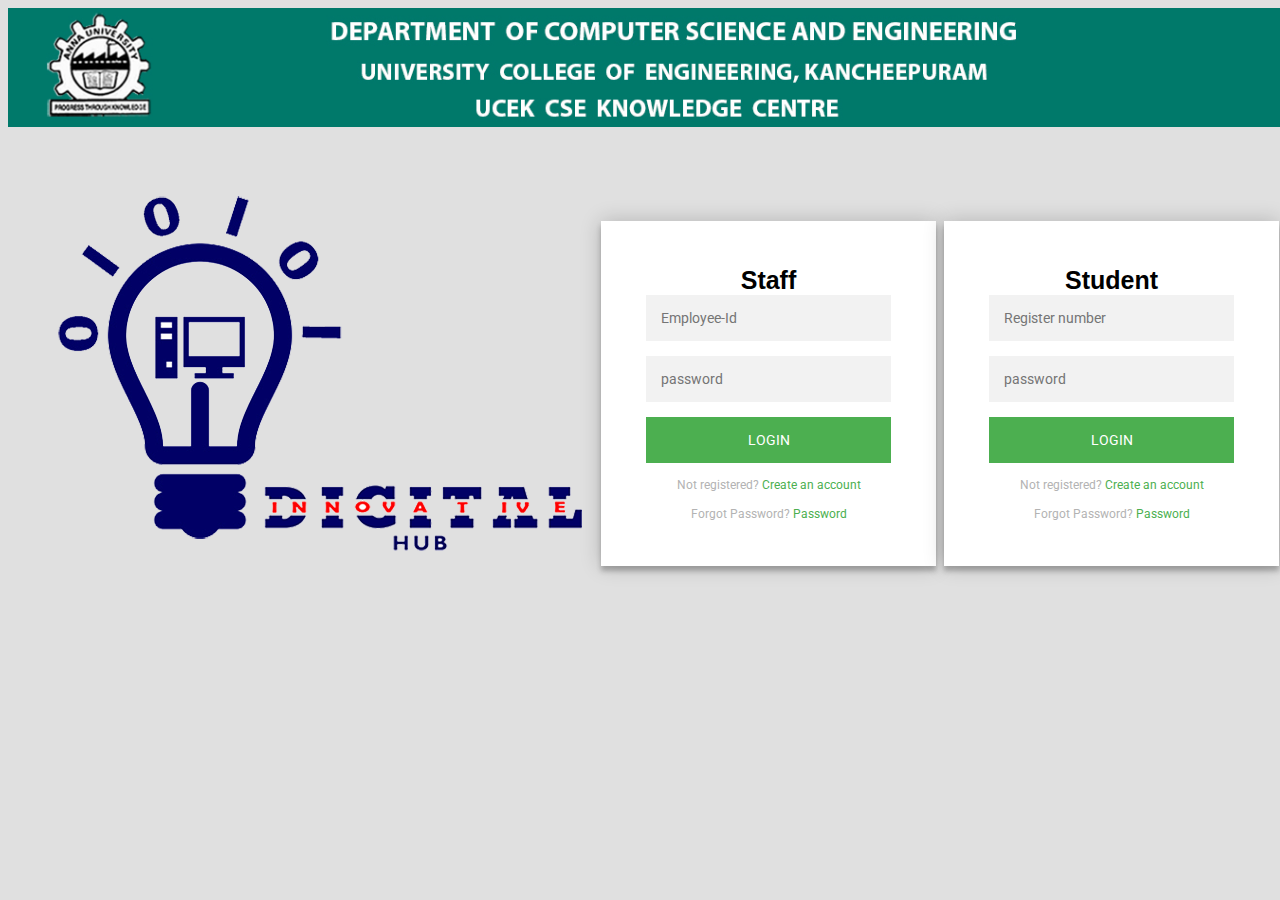
<file: index.html>
<!DOCTYPE html>
<html>
<head>
	<meta name="viewport" content="width=device-width">
  <link href="css1/style2.css" rel="stylesheet" />
  

  

  <style>
  
</style>
</head>
<body>
  <div class="alogo">
    <img  src="img1/hlog.jpg" style="width:100%">
  </div>

  <div class="dig" >
    <img src="img1/digi5.png">
  </div>
  <div class="dig2">
    <img src="img1/digi4.png">
  </div>



  <div >  <table style="margin-left:590px; margin-right:10px;   margin-top:60px" >
    <tbody>
      <tr style="width:50%">
        <td style="width:40%">
          <div class="login-page" >
            <div class="form">
              <form class="login-form"  name="myForm" method="post" onsubmit="return(validateForm());" action="slogin.php">
                <label style="font-weight:bold; font-size:25px; font-family: sans-serif;">Staff</label>

                <input type="text" placeholder="Employee-Id" name="username"/>
                <input type="password" placeholder="password" name ="password"/>
                <button>login</button>
                <p class="message">Not registered? <a href="sform.html">Create an account</a></p>
                 <p class="message">Forgot Password? <a href="form.php">Password</a></p>
              </form>
            </div>
          </div>
        </td>
        
        <td>
          <div style="border-left:10px height:200px"></div></td>

          <td style="width:50%">

           <div class="login-page">
            <div class="form">

              <form class="login-form" name="myForm" method="post" onsubmit="return(validateForm());" action="login.php" >
                <label style="font-weight:bold; font-size:25px; font-family: sans-serif;">Student</label>
                <input type="text" placeholder="Register number" name="username"/>
                <input type="password" placeholder="password" name="password"/>
                <button>login</button>
                <p class="message">Not registered? <a href="form.php">Create an account</a></p>
                <p class="message">Forgot Password? <a href="changepwd/forverify.html">Password</a></p>
              </form>
            </div>
          </div>
        </td>
      </tr>
    </tbody>
  </table>
</div>


</body>


</html>
</file>
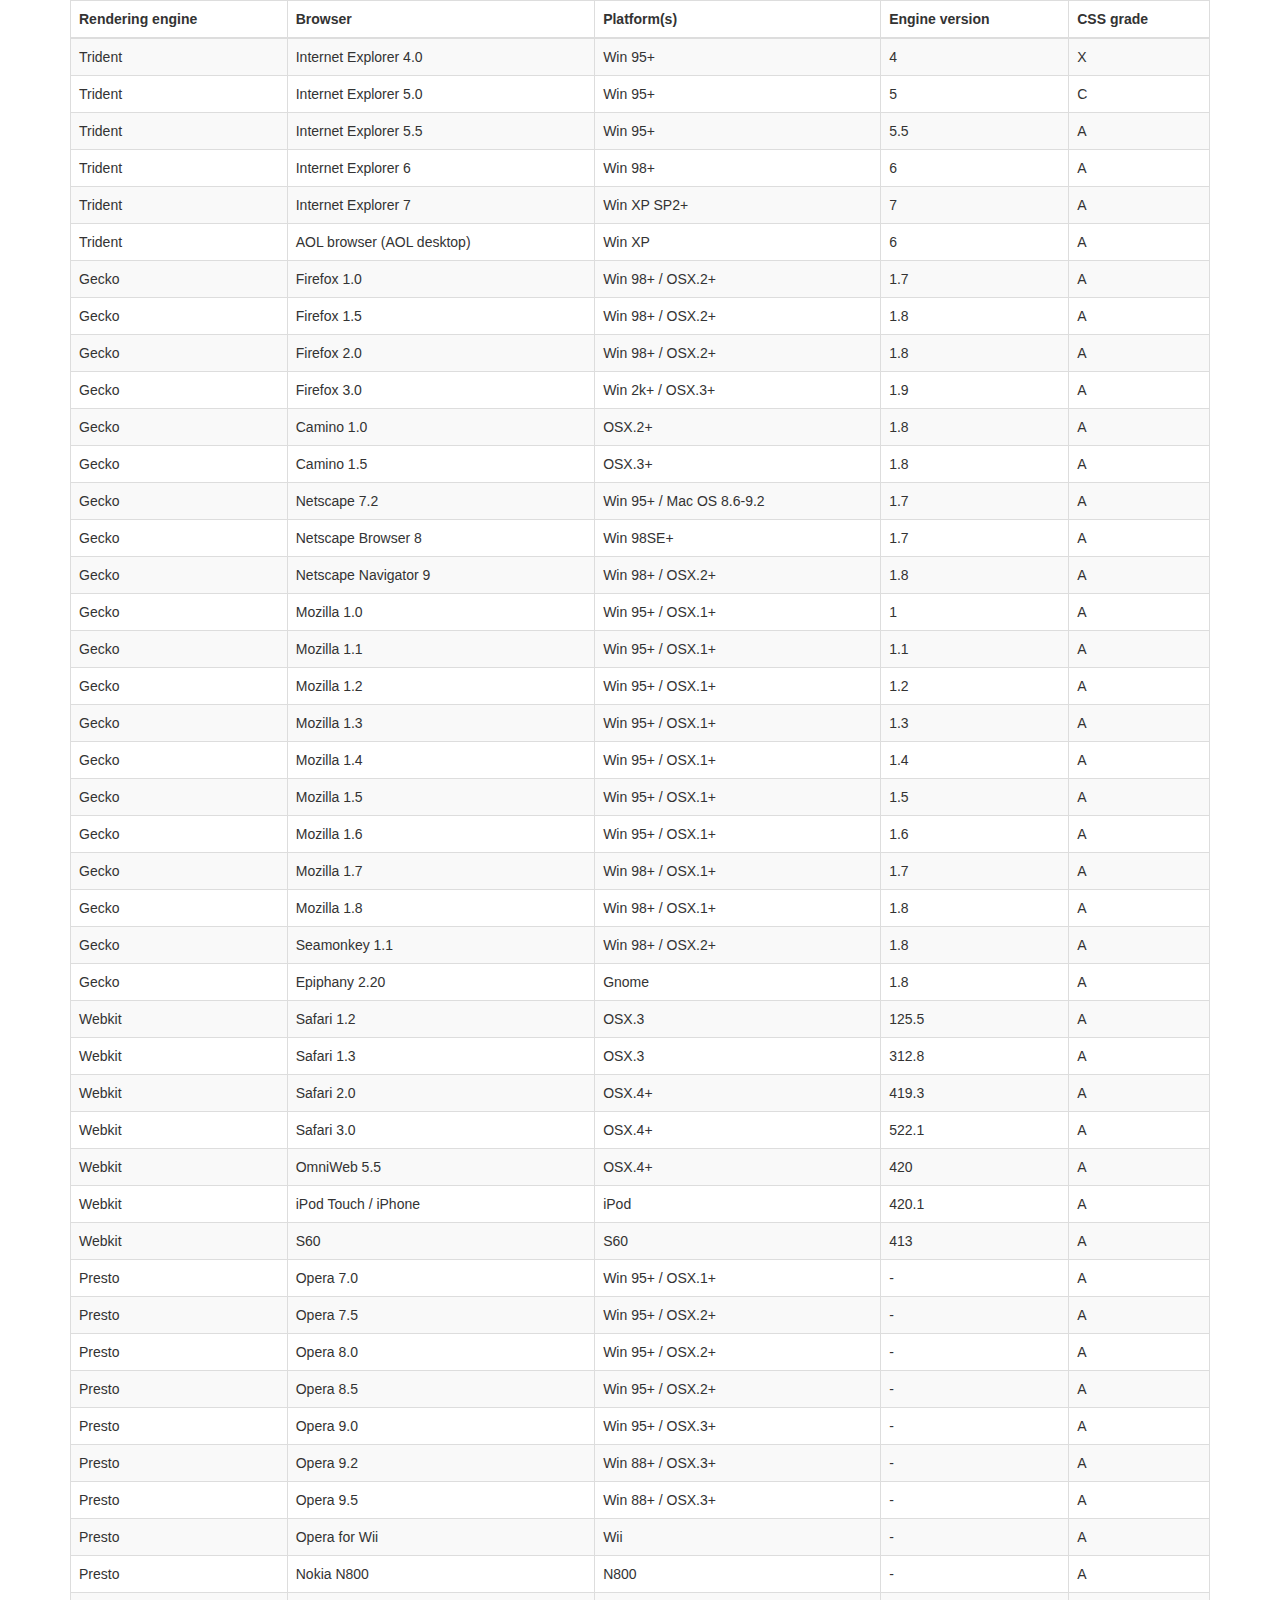
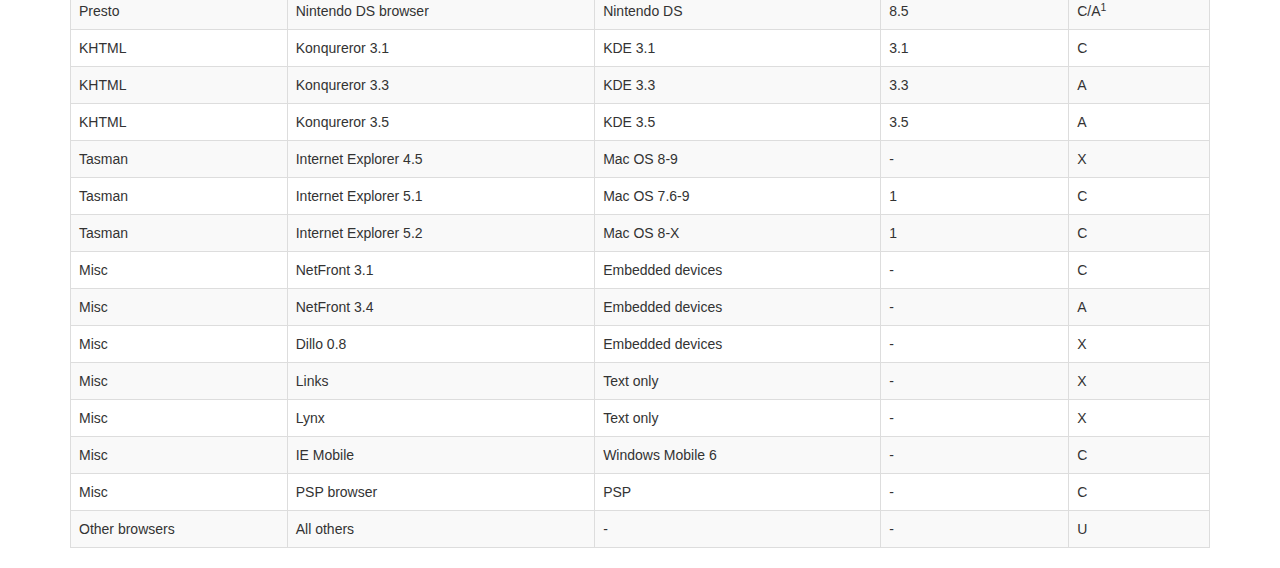
<file: plugin/datatables-plugins/index.html>
<!DOCTYPE HTML PUBLIC "-//W3C//DTD HTML 4.01//EN" "http://www.w3.org/TR/html4/strict.dtd">
<html>
	<head>
		<meta http-equiv="content-type" content="text/html; charset=utf-8" />
		
		<title>DataTables Bootstrap 3 example</title>

		<link rel="stylesheet" type="text/css" href="//maxcdn.bootstrapcdn.com/bootstrap/3.3.0/css/bootstrap.min.css">
		<link rel="stylesheet" type="text/css" href="dataTables.bootstrap.css">

		<script type="text/javascript" language="javascript" src="//code.jquery.com/jquery-1.11.1.min.js"></script>
		<script type="text/javascript" language="javascript" src="//cdn.datatables.net/1.10.3/js/jquery.dataTables.min.js"></script>
		<script type="text/javascript" language="javascript" src="dataTables.bootstrap.js"></script>
		<script type="text/javascript" charset="utf-8">
			$(document).ready(function() {
				$('#example').dataTable();
			} );
		</script>
	</head>
	<body>
		<div class="container">
			
<table cellpadding="0" cellspacing="0" border="0" class="table table-striped table-bordered" id="example">
	<thead>
		<tr>
			<th>Rendering engine</th>
			<th>Browser</th>
			<th>Platform(s)</th>
			<th>Engine version</th>
			<th>CSS grade</th>
		</tr>
	</thead>
	<tbody>
		<tr class="odd gradeX">
			<td>Trident</td>
			<td>Internet
				 Explorer 4.0</td>
			<td>Win 95+</td>
			<td class="center"> 4</td>
			<td class="center">X</td>
		</tr>
		<tr class="even gradeC">
			<td>Trident</td>
			<td>Internet
				 Explorer 5.0</td>
			<td>Win 95+</td>
			<td class="center">5</td>
			<td class="center">C</td>
		</tr>
		<tr class="odd gradeA">
			<td>Trident</td>
			<td>Internet
				 Explorer 5.5</td>
			<td>Win 95+</td>
			<td class="center">5.5</td>
			<td class="center">A</td>
		</tr>
		<tr class="even gradeA">
			<td>Trident</td>
			<td>Internet
				 Explorer 6</td>
			<td>Win 98+</td>
			<td class="center">6</td>
			<td class="center">A</td>
		</tr>
		<tr class="odd gradeA">
			<td>Trident</td>
			<td>Internet Explorer 7</td>
			<td>Win XP SP2+</td>
			<td class="center">7</td>
			<td class="center">A</td>
		</tr>
		<tr class="even gradeA">
			<td>Trident</td>
			<td>AOL browser (AOL desktop)</td>
			<td>Win XP</td>
			<td class="center">6</td>
			<td class="center">A</td>
		</tr>
		<tr class="gradeA">
			<td>Gecko</td>
			<td>Firefox 1.0</td>
			<td>Win 98+ / OSX.2+</td>
			<td class="center">1.7</td>
			<td class="center">A</td>
		</tr>
		<tr class="gradeA">
			<td>Gecko</td>
			<td>Firefox 1.5</td>
			<td>Win 98+ / OSX.2+</td>
			<td class="center">1.8</td>
			<td class="center">A</td>
		</tr>
		<tr class="gradeA">
			<td>Gecko</td>
			<td>Firefox 2.0</td>
			<td>Win 98+ / OSX.2+</td>
			<td class="center">1.8</td>
			<td class="center">A</td>
		</tr>
		<tr class="gradeA">
			<td>Gecko</td>
			<td>Firefox 3.0</td>
			<td>Win 2k+ / OSX.3+</td>
			<td class="center">1.9</td>
			<td class="center">A</td>
		</tr>
		<tr class="gradeA">
			<td>Gecko</td>
			<td>Camino 1.0</td>
			<td>OSX.2+</td>
			<td class="center">1.8</td>
			<td class="center">A</td>
		</tr>
		<tr class="gradeA">
			<td>Gecko</td>
			<td>Camino 1.5</td>
			<td>OSX.3+</td>
			<td class="center">1.8</td>
			<td class="center">A</td>
		</tr>
		<tr class="gradeA">
			<td>Gecko</td>
			<td>Netscape 7.2</td>
			<td>Win 95+ / Mac OS 8.6-9.2</td>
			<td class="center">1.7</td>
			<td class="center">A</td>
		</tr>
		<tr class="gradeA">
			<td>Gecko</td>
			<td>Netscape Browser 8</td>
			<td>Win 98SE+</td>
			<td class="center">1.7</td>
			<td class="center">A</td>
		</tr>
		<tr class="gradeA">
			<td>Gecko</td>
			<td>Netscape Navigator 9</td>
			<td>Win 98+ / OSX.2+</td>
			<td class="center">1.8</td>
			<td class="center">A</td>
		</tr>
		<tr class="gradeA">
			<td>Gecko</td>
			<td>Mozilla 1.0</td>
			<td>Win 95+ / OSX.1+</td>
			<td class="center">1</td>
			<td class="center">A</td>
		</tr>
		<tr class="gradeA">
			<td>Gecko</td>
			<td>Mozilla 1.1</td>
			<td>Win 95+ / OSX.1+</td>
			<td class="center">1.1</td>
			<td class="center">A</td>
		</tr>
		<tr class="gradeA">
			<td>Gecko</td>
			<td>Mozilla 1.2</td>
			<td>Win 95+ / OSX.1+</td>
			<td class="center">1.2</td>
			<td class="center">A</td>
		</tr>
		<tr class="gradeA">
			<td>Gecko</td>
			<td>Mozilla 1.3</td>
			<td>Win 95+ / OSX.1+</td>
			<td class="center">1.3</td>
			<td class="center">A</td>
		</tr>
		<tr class="gradeA">
			<td>Gecko</td>
			<td>Mozilla 1.4</td>
			<td>Win 95+ / OSX.1+</td>
			<td class="center">1.4</td>
			<td class="center">A</td>
		</tr>
		<tr class="gradeA">
			<td>Gecko</td>
			<td>Mozilla 1.5</td>
			<td>Win 95+ / OSX.1+</td>
			<td class="center">1.5</td>
			<td class="center">A</td>
		</tr>
		<tr class="gradeA">
			<td>Gecko</td>
			<td>Mozilla 1.6</td>
			<td>Win 95+ / OSX.1+</td>
			<td class="center">1.6</td>
			<td class="center">A</td>
		</tr>
		<tr class="gradeA">
			<td>Gecko</td>
			<td>Mozilla 1.7</td>
			<td>Win 98+ / OSX.1+</td>
			<td class="center">1.7</td>
			<td class="center">A</td>
		</tr>
		<tr class="gradeA">
			<td>Gecko</td>
			<td>Mozilla 1.8</td>
			<td>Win 98+ / OSX.1+</td>
			<td class="center">1.8</td>
			<td class="center">A</td>
		</tr>
		<tr class="gradeA">
			<td>Gecko</td>
			<td>Seamonkey 1.1</td>
			<td>Win 98+ / OSX.2+</td>
			<td class="center">1.8</td>
			<td class="center">A</td>
		</tr>
		<tr class="gradeA">
			<td>Gecko</td>
			<td>Epiphany 2.20</td>
			<td>Gnome</td>
			<td class="center">1.8</td>
			<td class="center">A</td>
		</tr>
		<tr class="gradeA">
			<td>Webkit</td>
			<td>Safari 1.2</td>
			<td>OSX.3</td>
			<td class="center">125.5</td>
			<td class="center">A</td>
		</tr>
		<tr class="gradeA">
			<td>Webkit</td>
			<td>Safari 1.3</td>
			<td>OSX.3</td>
			<td class="center">312.8</td>
			<td class="center">A</td>
		</tr>
		<tr class="gradeA">
			<td>Webkit</td>
			<td>Safari 2.0</td>
			<td>OSX.4+</td>
			<td class="center">419.3</td>
			<td class="center">A</td>
		</tr>
		<tr class="gradeA">
			<td>Webkit</td>
			<td>Safari 3.0</td>
			<td>OSX.4+</td>
			<td class="center">522.1</td>
			<td class="center">A</td>
		</tr>
		<tr class="gradeA">
			<td>Webkit</td>
			<td>OmniWeb 5.5</td>
			<td>OSX.4+</td>
			<td class="center">420</td>
			<td class="center">A</td>
		</tr>
		<tr class="gradeA">
			<td>Webkit</td>
			<td>iPod Touch / iPhone</td>
			<td>iPod</td>
			<td class="center">420.1</td>
			<td class="center">A</td>
		</tr>
		<tr class="gradeA">
			<td>Webkit</td>
			<td>S60</td>
			<td>S60</td>
			<td class="center">413</td>
			<td class="center">A</td>
		</tr>
		<tr class="gradeA">
			<td>Presto</td>
			<td>Opera 7.0</td>
			<td>Win 95+ / OSX.1+</td>
			<td class="center">-</td>
			<td class="center">A</td>
		</tr>
		<tr class="gradeA">
			<td>Presto</td>
			<td>Opera 7.5</td>
			<td>Win 95+ / OSX.2+</td>
			<td class="center">-</td>
			<td class="center">A</td>
		</tr>
		<tr class="gradeA">
			<td>Presto</td>
			<td>Opera 8.0</td>
			<td>Win 95+ / OSX.2+</td>
			<td class="center">-</td>
			<td class="center">A</td>
		</tr>
		<tr class="gradeA">
			<td>Presto</td>
			<td>Opera 8.5</td>
			<td>Win 95+ / OSX.2+</td>
			<td class="center">-</td>
			<td class="center">A</td>
		</tr>
		<tr class="gradeA">
			<td>Presto</td>
			<td>Opera 9.0</td>
			<td>Win 95+ / OSX.3+</td>
			<td class="center">-</td>
			<td class="center">A</td>
		</tr>
		<tr class="gradeA">
			<td>Presto</td>
			<td>Opera 9.2</td>
			<td>Win 88+ / OSX.3+</td>
			<td class="center">-</td>
			<td class="center">A</td>
		</tr>
		<tr class="gradeA">
			<td>Presto</td>
			<td>Opera 9.5</td>
			<td>Win 88+ / OSX.3+</td>
			<td class="center">-</td>
			<td class="center">A</td>
		</tr>
		<tr class="gradeA">
			<td>Presto</td>
			<td>Opera for Wii</td>
			<td>Wii</td>
			<td class="center">-</td>
			<td class="center">A</td>
		</tr>
		<tr class="gradeA">
			<td>Presto</td>
			<td>Nokia N800</td>
			<td>N800</td>
			<td class="center">-</td>
			<td class="center">A</td>
		</tr>
		<tr class="gradeA">
			<td>Presto</td>
			<td>Nintendo DS browser</td>
			<td>Nintendo DS</td>
			<td class="center">8.5</td>
			<td class="center">C/A<sup>1</sup></td>
		</tr>
		<tr class="gradeC">
			<td>KHTML</td>
			<td>Konqureror 3.1</td>
			<td>KDE 3.1</td>
			<td class="center">3.1</td>
			<td class="center">C</td>
		</tr>
		<tr class="gradeA">
			<td>KHTML</td>
			<td>Konqureror 3.3</td>
			<td>KDE 3.3</td>
			<td class="center">3.3</td>
			<td class="center">A</td>
		</tr>
		<tr class="gradeA">
			<td>KHTML</td>
			<td>Konqureror 3.5</td>
			<td>KDE 3.5</td>
			<td class="center">3.5</td>
			<td class="center">A</td>
		</tr>
		<tr class="gradeX">
			<td>Tasman</td>
			<td>Internet Explorer 4.5</td>
			<td>Mac OS 8-9</td>
			<td class="center">-</td>
			<td class="center">X</td>
		</tr>
		<tr class="gradeC">
			<td>Tasman</td>
			<td>Internet Explorer 5.1</td>
			<td>Mac OS 7.6-9</td>
			<td class="center">1</td>
			<td class="center">C</td>
		</tr>
		<tr class="gradeC">
			<td>Tasman</td>
			<td>Internet Explorer 5.2</td>
			<td>Mac OS 8-X</td>
			<td class="center">1</td>
			<td class="center">C</td>
		</tr>
		<tr class="gradeA">
			<td>Misc</td>
			<td>NetFront 3.1</td>
			<td>Embedded devices</td>
			<td class="center">-</td>
			<td class="center">C</td>
		</tr>
		<tr class="gradeA">
			<td>Misc</td>
			<td>NetFront 3.4</td>
			<td>Embedded devices</td>
			<td class="center">-</td>
			<td class="center">A</td>
		</tr>
		<tr class="gradeX">
			<td>Misc</td>
			<td>Dillo 0.8</td>
			<td>Embedded devices</td>
			<td class="center">-</td>
			<td class="center">X</td>
		</tr>
		<tr class="gradeX">
			<td>Misc</td>
			<td>Links</td>
			<td>Text only</td>
			<td class="center">-</td>
			<td class="center">X</td>
		</tr>
		<tr class="gradeX">
			<td>Misc</td>
			<td>Lynx</td>
			<td>Text only</td>
			<td class="center">-</td>
			<td class="center">X</td>
		</tr>
		<tr class="gradeC">
			<td>Misc</td>
			<td>IE Mobile</td>
			<td>Windows Mobile 6</td>
			<td class="center">-</td>
			<td class="center">C</td>
		</tr>
		<tr class="gradeC">
			<td>Misc</td>
			<td>PSP browser</td>
			<td>PSP</td>
			<td class="center">-</td>
			<td class="center">C</td>
		</tr>
		<tr class="gradeU">
			<td>Other browsers</td>
			<td>All others</td>
			<td>-</td>
			<td class="center">-</td>
			<td class="center">U</td>
		</tr>
	</tbody>
</table>
			
		</div>
	</body>
</html>
</file>
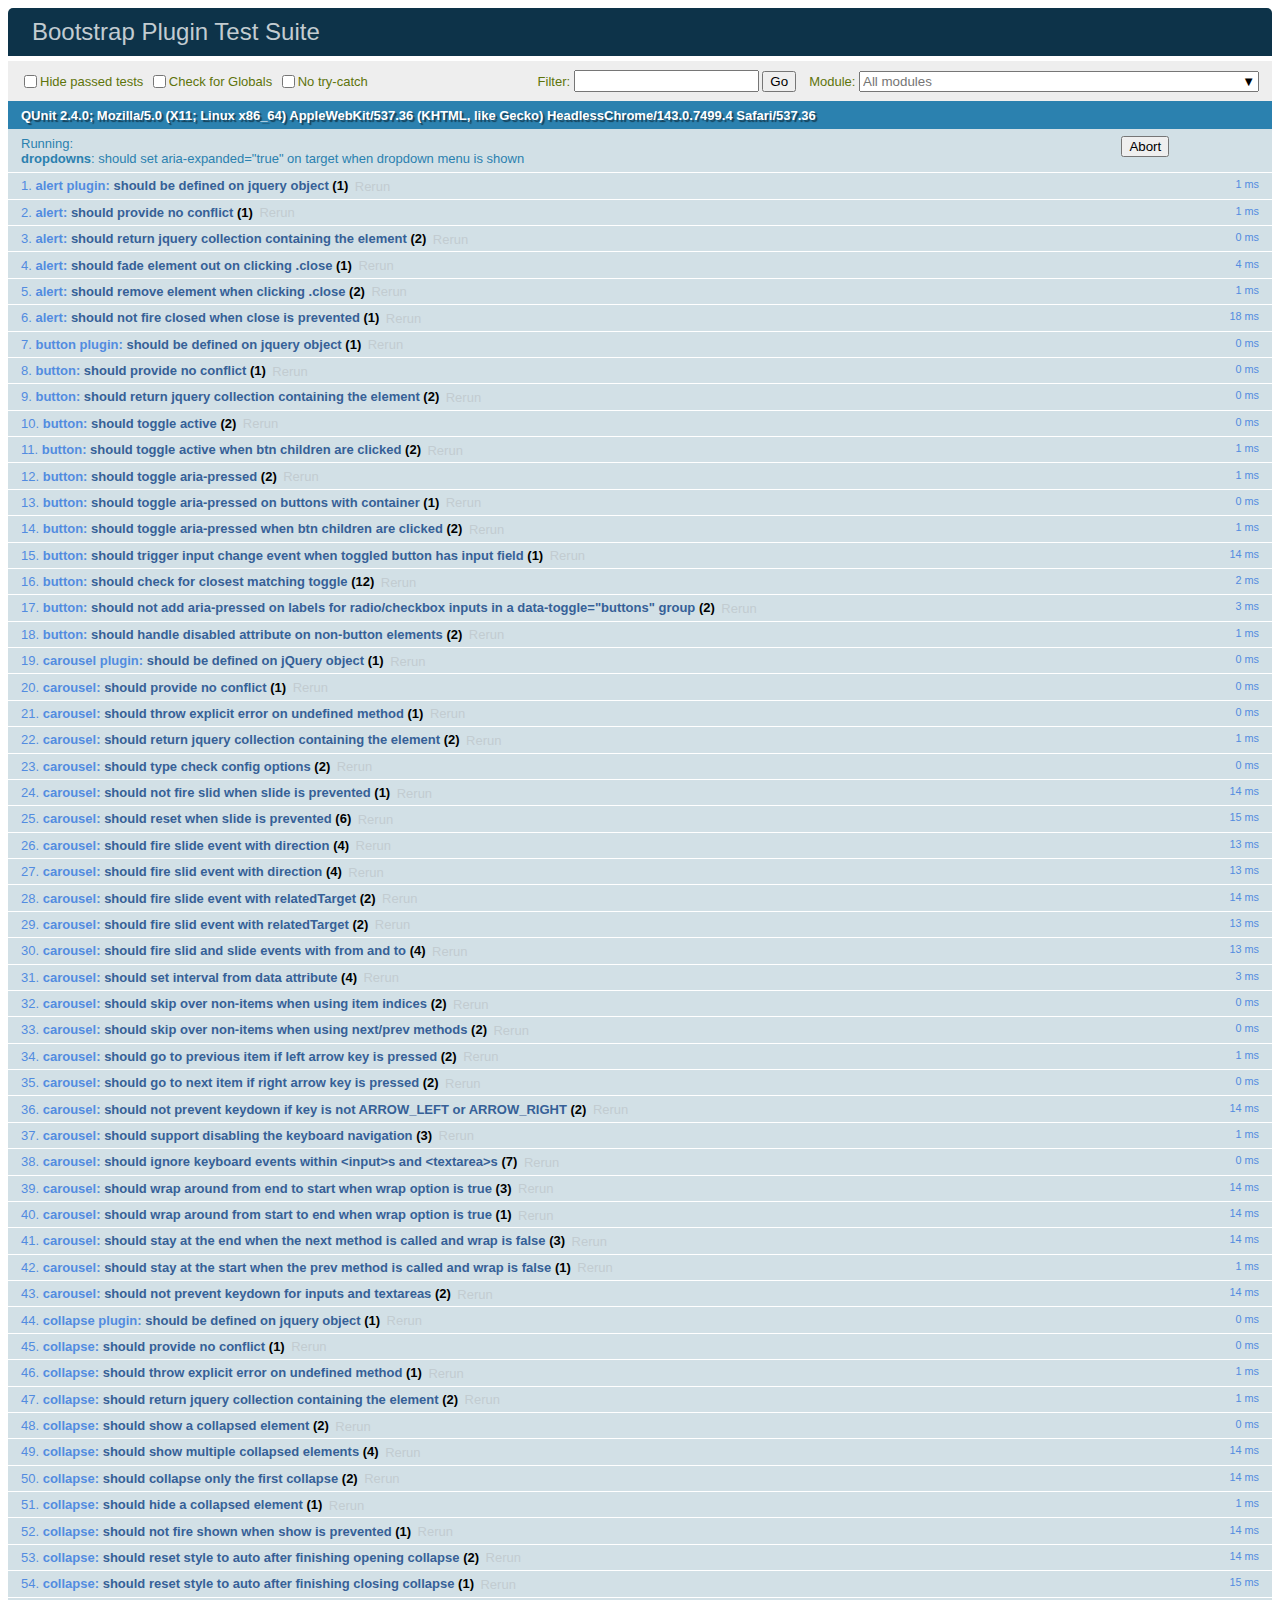
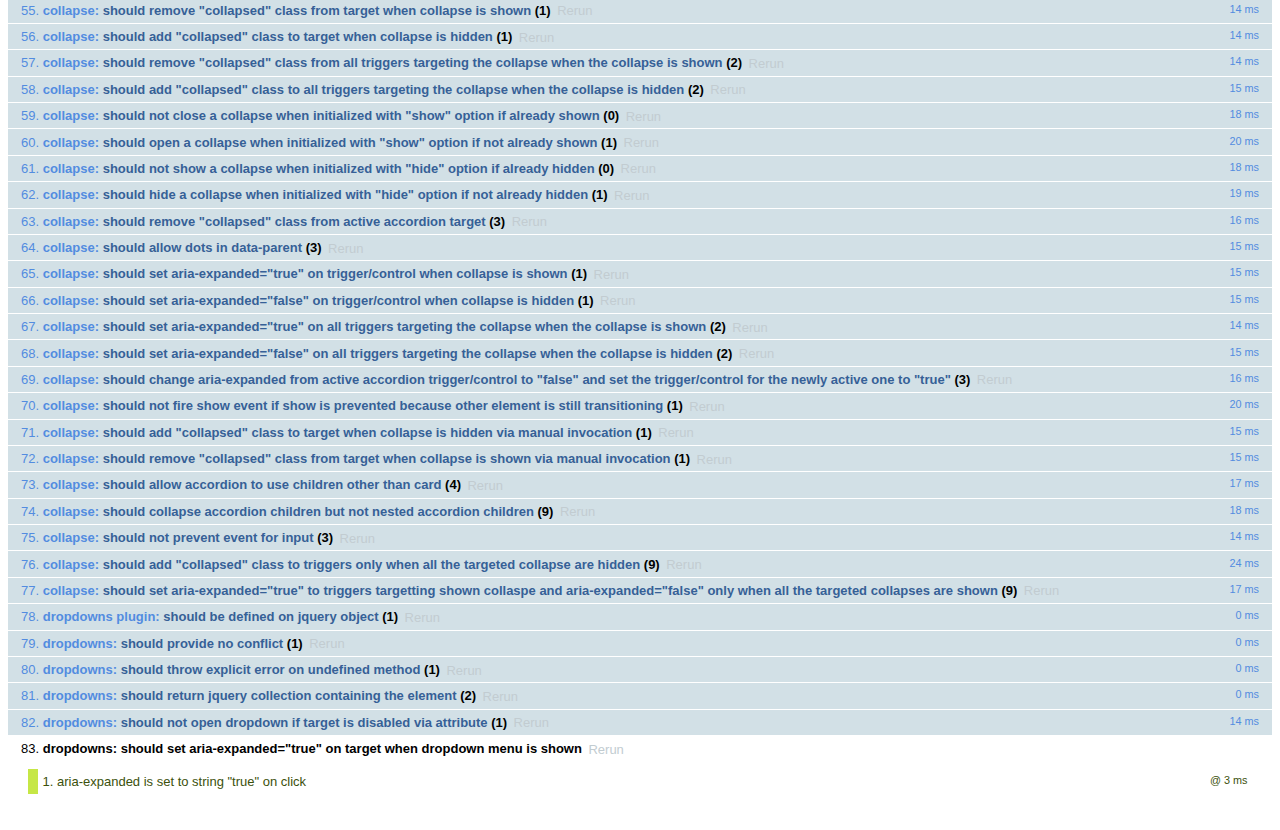
<file: typeahead/bootstrap-4.0.0-beta/js/tests/index.html>
<!DOCTYPE html>
<html>
  <head>
    <meta charset="utf-8">
    <meta name="viewport" content="width=device-width, initial-scale=1, shrink-to-fit=no">
    <title>Bootstrap Plugin Test Suite</title>

    <!-- jQuery -->
    <script src="../../assets/js/vendor/jquery-slim.min.js"></script>
    <script src="../../assets/js/vendor/popper.min.js"></script>

    <!-- QUnit -->
    <link rel="stylesheet" href="vendor/qunit.css" media="screen">
    <script src="vendor/qunit.js"></script>

    <script>
      // Disable jQuery event aliases to ensure we don't accidentally use any of them
      [
        'blur',
        'focus',
        'focusin',
        'focusout',
        'resize',
        'scroll',
        'click',
        'dblclick',
        'mousedown',
        'mouseup',
        'mousemove',
        'mouseover',
        'mouseout',
        'mouseenter',
        'mouseleave',
        'change',
        'select',
        'submit',
        'keydown',
        'keypress',
        'keyup',
        'contextmenu'
      ].forEach(function(eventAlias) {
        $.fn[eventAlias] = function() {
          throw new Error('Using the ".' + eventAlias + '()" method is not allowed, so that Bootstrap can be compatible with custom jQuery builds which exclude the "event aliases" module that defines said method. See https://github.com/twbs/bootstrap/blob/master/CONTRIBUTING.md#js')
        }
      })

      // Require assert.expect in each test
      QUnit.config.requireExpects = true

      // See https://github.com/axemclion/grunt-saucelabs#test-result-details-with-qunit
      var log = []
      var testName

      QUnit.done(function(testResults) {
        var tests = []
        for (var i = 0; i < log.length; i++) {
          var details = log[i]
          tests.push({
            name: details.name,
            result: details.result,
            expected: details.expected,
            actual: details.actual,
            source: details.source
          })
        }
        testResults.tests = tests

        window.global_test_results = testResults
      })

      QUnit.testStart(function(testDetails) {
        QUnit.log(function(details) {
          if (!details.result) {
            details.name = testDetails.name
            log.push(details)
          }
        })
      })

      // Cleanup
      QUnit.testDone(function () {
        $('#modal-test, .modal-backdrop').remove()
      })

      // Display fixture on-screen on iOS to avoid false positives
      // See https://github.com/twbs/bootstrap/pull/15955
      if (/iPhone|iPad|iPod/.test(navigator.userAgent)) {
        QUnit.begin(function() {
          $('#qunit-fixture').css({ top: 0, left: 0 })
        })

        QUnit.done(function() {
          $('#qunit-fixture').css({ top: '', left: '' })
        })
      }
    </script>

    <!-- Transpiled Plugins -->
    <script src="../dist/util.js"></script>
    <script src="../dist/alert.js"></script>
    <script src="../dist/button.js"></script>
    <script src="../dist/carousel.js"></script>
    <script src="../dist/collapse.js"></script>
    <script src="../dist/dropdown.js"></script>
    <script src="../dist/modal.js"></script>
    <script src="../dist/scrollspy.js"></script>
    <script src="../dist/tab.js"></script>
    <script src="../dist/tooltip.js"></script>
    <script src="../dist/popover.js"></script>

    <!-- Unit Tests -->
    <script src="unit/alert.js"></script>
    <script src="unit/button.js"></script>
    <script src="unit/carousel.js"></script>
    <script src="unit/collapse.js"></script>
    <script src="unit/dropdown.js"></script>
    <script src="unit/modal.js"></script>
    <script src="unit/scrollspy.js"></script>
    <script src="unit/tab.js"></script>
    <script src="unit/tooltip.js"></script>
    <script src="unit/popover.js"></script>
  </head>
  <body>
    <div id="qunit-container">
      <div id="qunit"></div>
      <div id="qunit-fixture"></div>
    </div>
  </body>
</html>
</file>
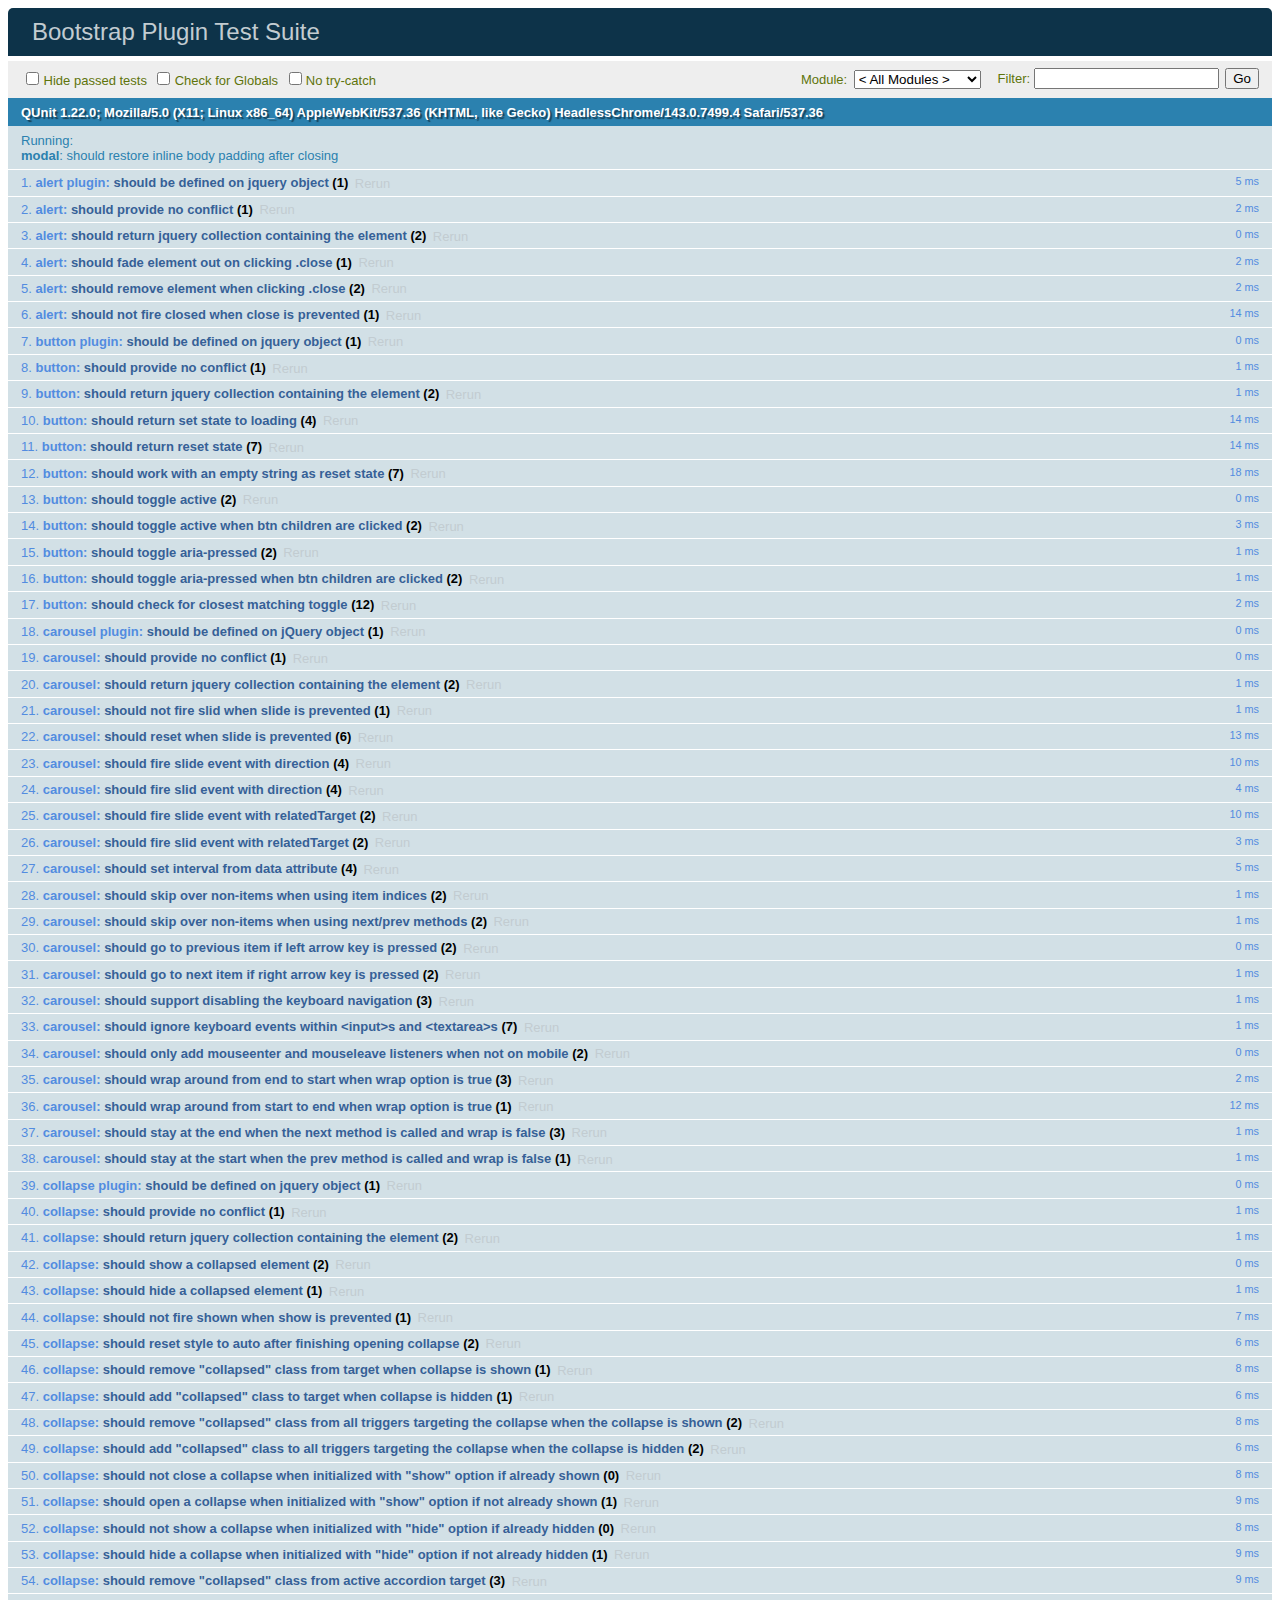
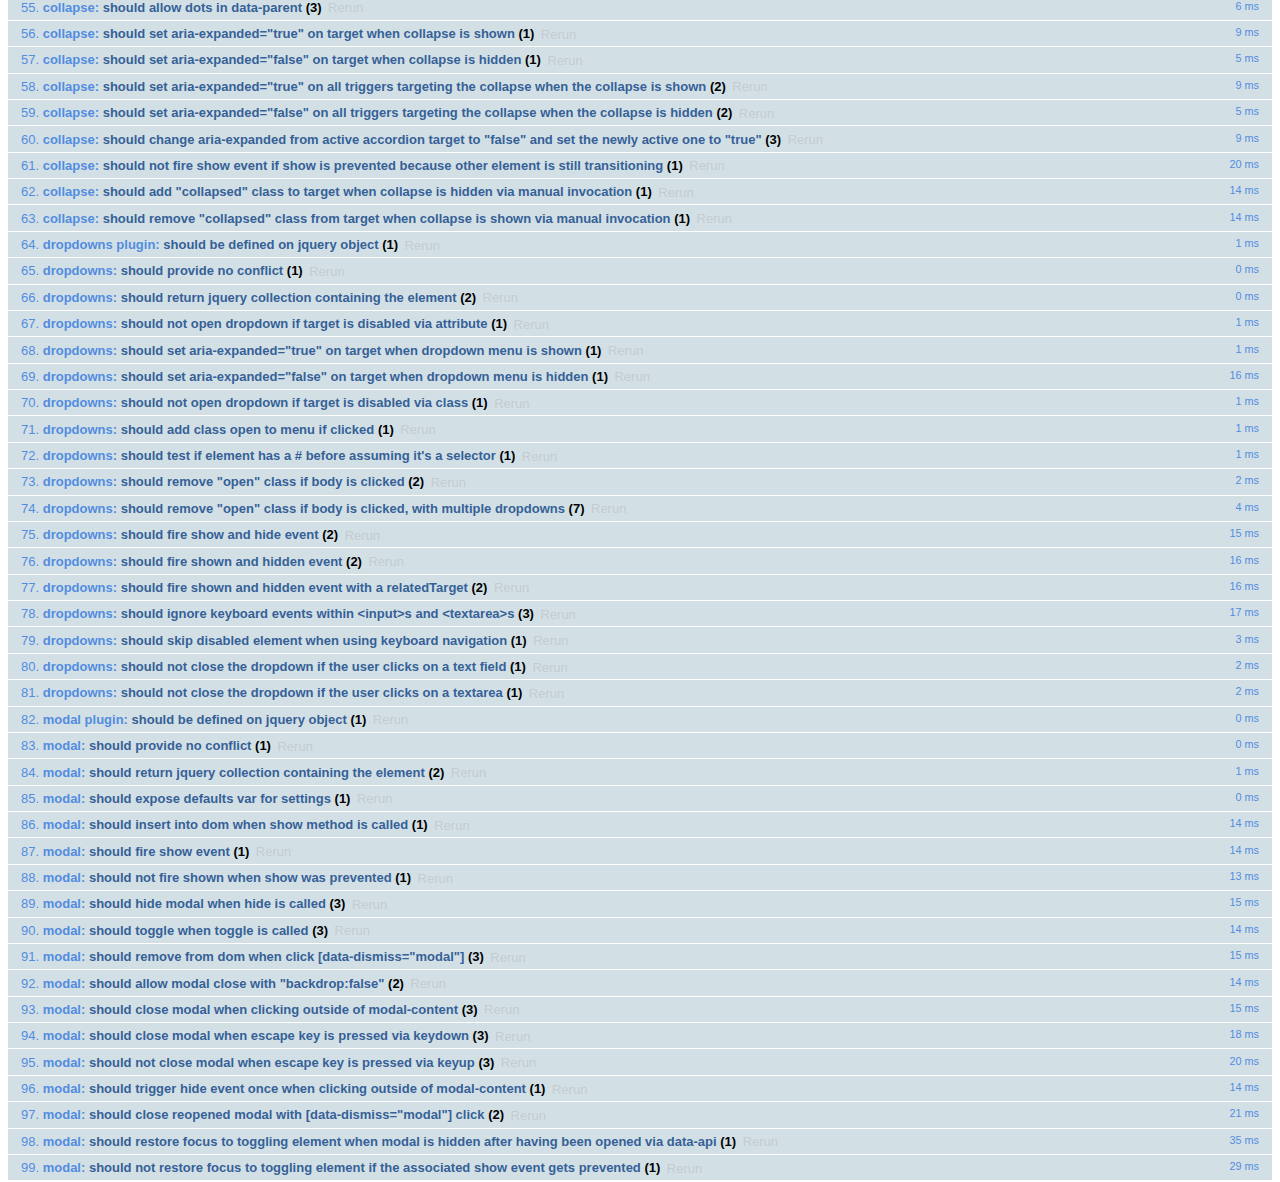
<file: studpanel/html/bootstrap-3.3.7/js/tests/index.html>
<!DOCTYPE html>
<html>
  <head>
    <meta charset="utf-8">
    <title>Bootstrap Plugin Test Suite</title>
    <meta name="viewport" content="width=device-width, initial-scale=1">

    <!-- jQuery -->
    <script src="vendor/jquery.min.js"></script>
    <script>
      // Disable jQuery event aliases to ensure we don't accidentally use any of them
      (function () {
        var eventAliases = [
          'blur',
          'focus',
          'focusin',
          'focusout',
          'load',
          'resize',
          'scroll',
          'unload',
          'click',
          'dblclick',
          'mousedown',
          'mouseup',
          'mousemove',
          'mouseover',
          'mouseout',
          'mouseenter',
          'mouseleave',
          'change',
          'select',
          'submit',
          'keydown',
          'keypress',
          'keyup',
          'error',
          'contextmenu',
          'hover',
          'bind',
          'unbind',
          'delegate',
          'undelegate'
        ]
        for (var i = 0; i < eventAliases.length; i++) {
          var eventAlias = eventAliases[i]
          $.fn[eventAlias] = function () {
            throw new Error('Using the ".' + eventAlias + '()" method is not allowed, so that Bootstrap can be compatible with custom jQuery builds which exclude the "event aliases" module that defines said method. See https://github.com/twbs/bootstrap/blob/master/CONTRIBUTING.md#js')
          }
        }
      })()
    </script>

    <!-- QUnit -->
    <link rel="stylesheet" href="vendor/qunit.css" media="screen">
    <script src="vendor/qunit.js"></script>
    <script>
      // See https://github.com/axemclion/grunt-saucelabs#test-result-details-with-qunit
      var log = []
      // Require assert.expect in each test
      QUnit.config.requireExpects = true
      QUnit.done(function (testResults) {
        var tests = []
        for (var i = 0, len = log.length; i < len; i++) {
          var details = log[i]
          tests.push({
            name: details.name,
            result: details.result,
            expected: details.expected,
            actual: details.actual,
            source: details.source
          })
        }
        testResults.tests = tests

        window.global_test_results = testResults
      })

      QUnit.testStart(function (testDetails) {
        $(window).scrollTop(0)
        QUnit.log(function (details) {
          if (!details.result) {
            details.name = testDetails.name
            log.push(details)
          }
        })
      })

      // Cleanup
      QUnit.testDone(function () {
        $('#qunit-fixture').empty()
        $('#modal-test, .modal-backdrop').remove()
      })

      // Display fixture on-screen on iOS to avoid false positives
      if (/iPhone|iPad|iPod/.test(navigator.userAgent)) {
        QUnit.begin(function() {
          $('#qunit-fixture').css({ top: 0, left: 0 })
        })

        QUnit.done(function () {
          $('#qunit-fixture').css({ top: '', left: '' })
        })
      }

      // Disable deprecated global QUnit method aliases in preparation for QUnit v2
      (function () {
        var methodNames = [
          'async',
          'asyncTest',
          'deepEqual',
          'equal',
          'expect',
          'module',
          'notDeepEqual',
          'notEqual',
          'notPropEqual',
          'notStrictEqual',
          'ok',
          'propEqual',
          'push',
          'start',
          'stop',
          'strictEqual',
          'test',
          'throws'
        ];
        for (var i = 0; i < methodNames.length; i++) {
          var methodName = methodNames[i];
          window[methodName] = undefined;
        }
      })();
    </script>

    <!-- Plugin sources -->
    <script>$.support.transition = false</script>
    <script src="../../js/alert.js"></script>
    <script src="../../js/button.js"></script>
    <script src="../../js/carousel.js"></script>
    <script src="../../js/collapse.js"></script>
    <script src="../../js/dropdown.js"></script>
    <script src="../../js/modal.js"></script>
    <script src="../../js/scrollspy.js"></script>
    <script src="../../js/tab.js"></script>
    <script src="../../js/tooltip.js"></script>
    <script src="../../js/popover.js"></script>
    <script src="../../js/affix.js"></script>

    <!-- Unit tests -->
    <script src="unit/alert.js"></script>
    <script src="unit/button.js"></script>
    <script src="unit/carousel.js"></script>
    <script src="unit/collapse.js"></script>
    <script src="unit/dropdown.js"></script>
    <script src="unit/modal.js"></script>
    <script src="unit/scrollspy.js"></script>
    <script src="unit/tab.js"></script>
    <script src="unit/tooltip.js"></script>
    <script src="unit/popover.js"></script>
    <script src="unit/affix.js"></script>

  </head>
  <body>
    <div id="qunit-container">
      <div id="qunit"></div>
      <div id="qunit-fixture"></div>
    </div>
  </body>
</html>
</file>
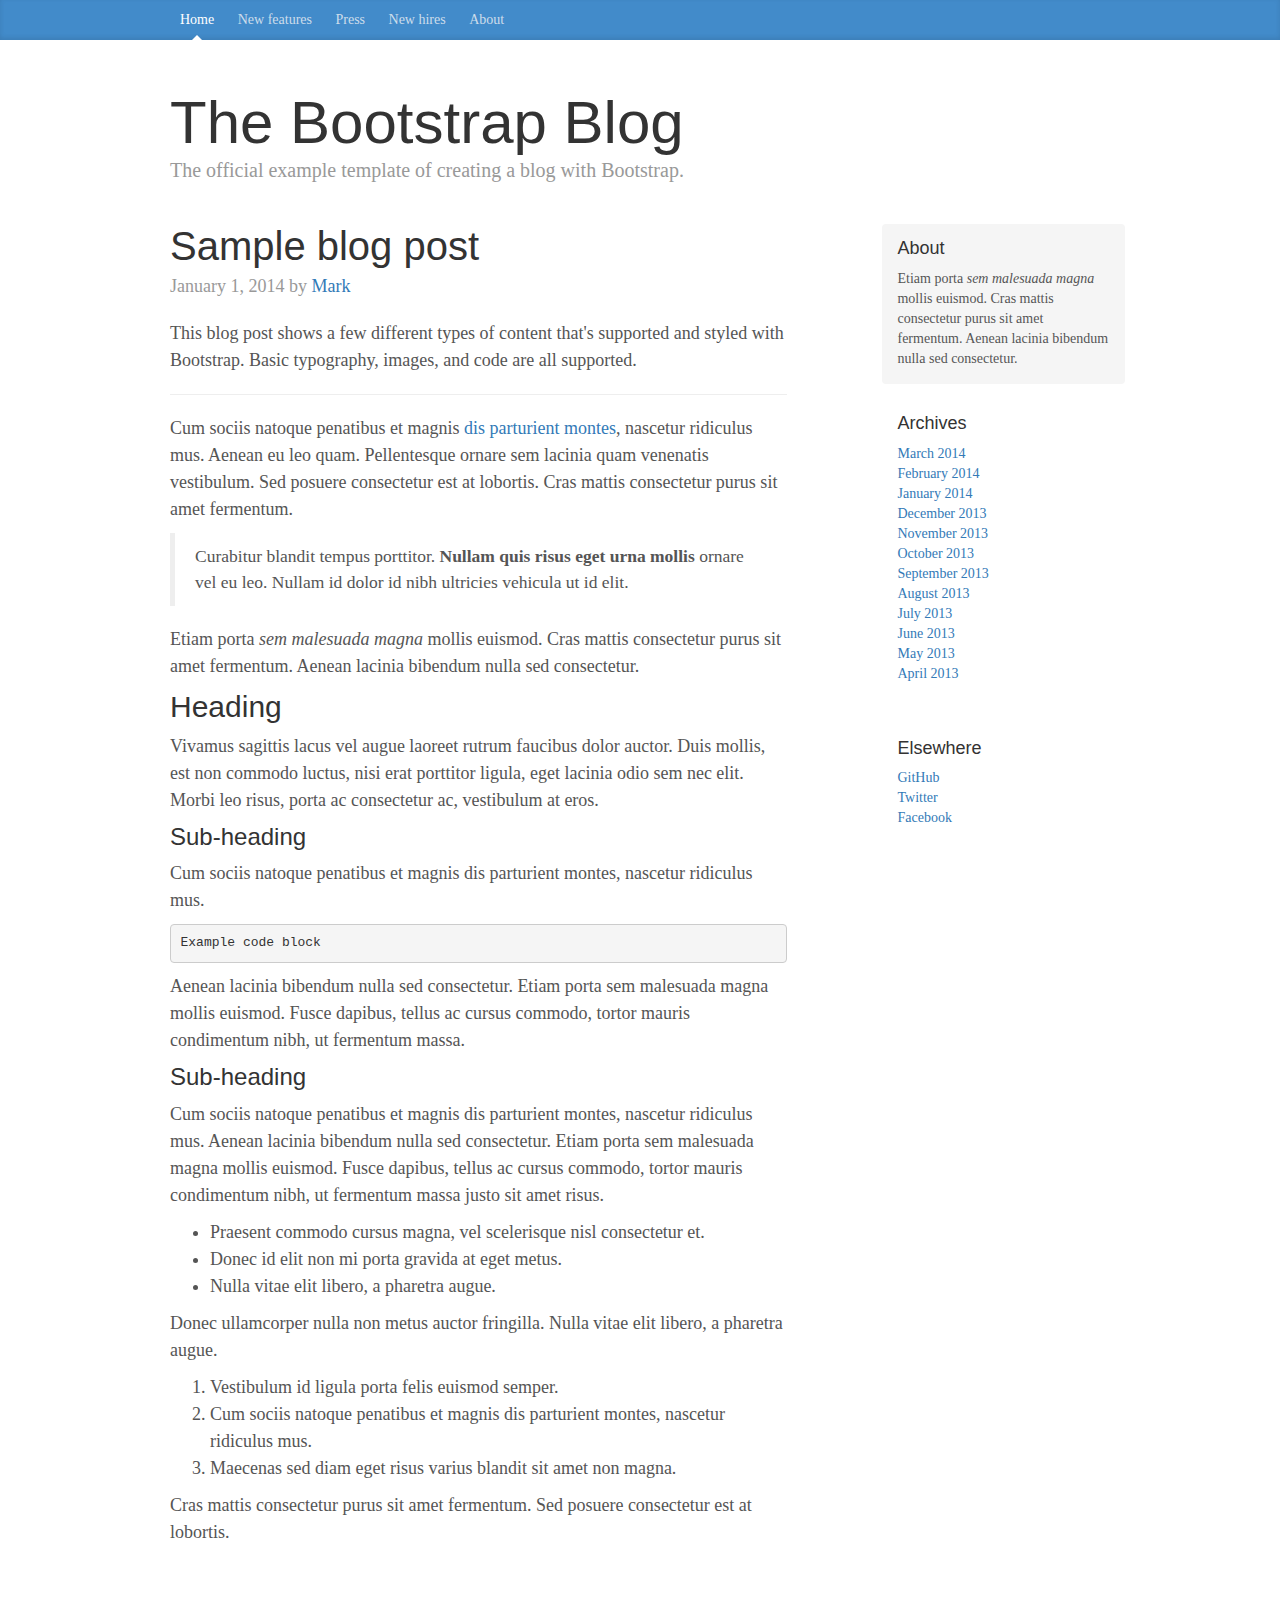
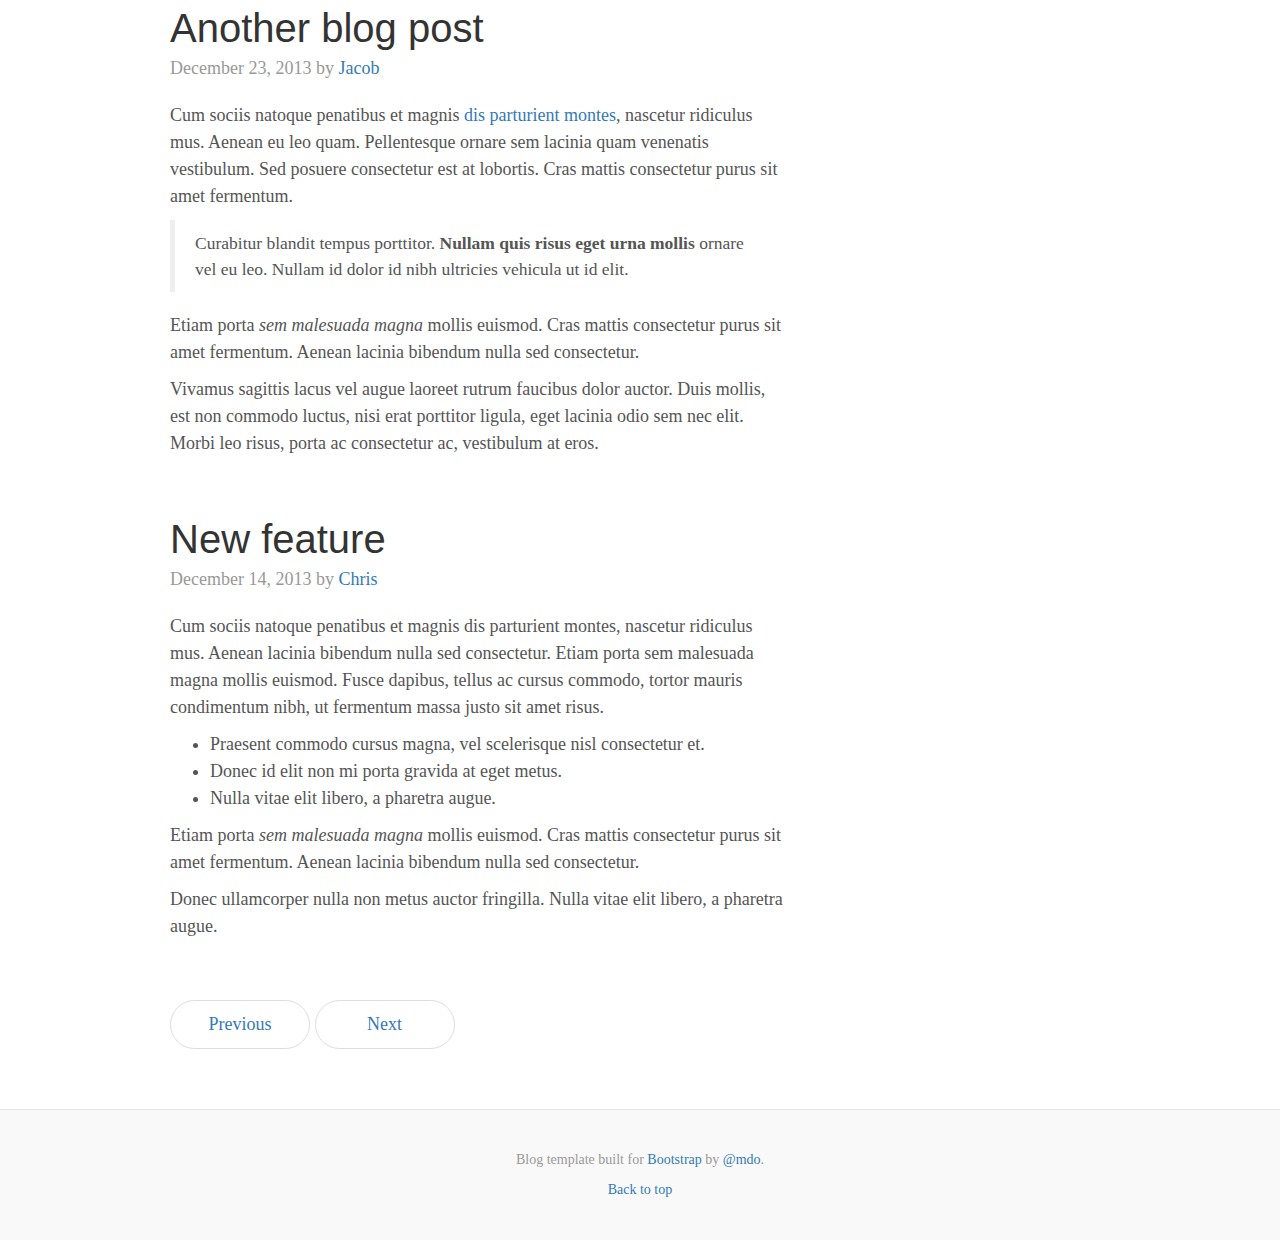
<file: studpanel/html/bootstrap-3.3.7/docs/examples/blog/index.html>
<!DOCTYPE html>
<html lang="en">
  <head>
    <meta charset="utf-8">
    <meta http-equiv="X-UA-Compatible" content="IE=edge">
    <meta name="viewport" content="width=device-width, initial-scale=1">
    <!-- The above 3 meta tags *must* come first in the head; any other head content must come *after* these tags -->
    <meta name="description" content="">
    <meta name="author" content="">
    <link rel="icon" href="../../favicon.ico">

    <title>Blog Template for Bootstrap</title>

    <!-- Bootstrap core CSS -->
    <link href="../../dist/css/bootstrap.min.css" rel="stylesheet">

    <!-- IE10 viewport hack for Surface/desktop Windows 8 bug -->
    <link href="../../assets/css/ie10-viewport-bug-workaround.css" rel="stylesheet">

    <!-- Custom styles for this template -->
    <link href="blog.css" rel="stylesheet">

    <!-- Just for debugging purposes. Don't actually copy these 2 lines! -->
    <!--[if lt IE 9]><script src="../../assets/js/ie8-responsive-file-warning.js"></script><![endif]-->
    <script src="../../assets/js/ie-emulation-modes-warning.js"></script>

    <!-- HTML5 shim and Respond.js for IE8 support of HTML5 elements and media queries -->
    <!--[if lt IE 9]>
      <script src="https://oss.maxcdn.com/html5shiv/3.7.3/html5shiv.min.js"></script>
      <script src="https://oss.maxcdn.com/respond/1.4.2/respond.min.js"></script>
    <![endif]-->
  </head>

  <body>

    <div class="blog-masthead">
      <div class="container">
        <nav class="blog-nav">
          <a class="blog-nav-item active" href="#">Home</a>
          <a class="blog-nav-item" href="#">New features</a>
          <a class="blog-nav-item" href="#">Press</a>
          <a class="blog-nav-item" href="#">New hires</a>
          <a class="blog-nav-item" href="#">About</a>
        </nav>
      </div>
    </div>

    <div class="container">

      <div class="blog-header">
        <h1 class="blog-title">The Bootstrap Blog</h1>
        <p class="lead blog-description">The official example template of creating a blog with Bootstrap.</p>
      </div>

      <div class="row">

        <div class="col-sm-8 blog-main">

          <div class="blog-post">
            <h2 class="blog-post-title">Sample blog post</h2>
            <p class="blog-post-meta">January 1, 2014 by <a href="#">Mark</a></p>

            <p>This blog post shows a few different types of content that's supported and styled with Bootstrap. Basic typography, images, and code are all supported.</p>
            <hr>
            <p>Cum sociis natoque penatibus et magnis <a href="#">dis parturient montes</a>, nascetur ridiculus mus. Aenean eu leo quam. Pellentesque ornare sem lacinia quam venenatis vestibulum. Sed posuere consectetur est at lobortis. Cras mattis consectetur purus sit amet fermentum.</p>
            <blockquote>
              <p>Curabitur blandit tempus porttitor. <strong>Nullam quis risus eget urna mollis</strong> ornare vel eu leo. Nullam id dolor id nibh ultricies vehicula ut id elit.</p>
            </blockquote>
            <p>Etiam porta <em>sem malesuada magna</em> mollis euismod. Cras mattis consectetur purus sit amet fermentum. Aenean lacinia bibendum nulla sed consectetur.</p>
            <h2>Heading</h2>
            <p>Vivamus sagittis lacus vel augue laoreet rutrum faucibus dolor auctor. Duis mollis, est non commodo luctus, nisi erat porttitor ligula, eget lacinia odio sem nec elit. Morbi leo risus, porta ac consectetur ac, vestibulum at eros.</p>
            <h3>Sub-heading</h3>
            <p>Cum sociis natoque penatibus et magnis dis parturient montes, nascetur ridiculus mus.</p>
            <pre><code>Example code block</code></pre>
            <p>Aenean lacinia bibendum nulla sed consectetur. Etiam porta sem malesuada magna mollis euismod. Fusce dapibus, tellus ac cursus commodo, tortor mauris condimentum nibh, ut fermentum massa.</p>
            <h3>Sub-heading</h3>
            <p>Cum sociis natoque penatibus et magnis dis parturient montes, nascetur ridiculus mus. Aenean lacinia bibendum nulla sed consectetur. Etiam porta sem malesuada magna mollis euismod. Fusce dapibus, tellus ac cursus commodo, tortor mauris condimentum nibh, ut fermentum massa justo sit amet risus.</p>
            <ul>
              <li>Praesent commodo cursus magna, vel scelerisque nisl consectetur et.</li>
              <li>Donec id elit non mi porta gravida at eget metus.</li>
              <li>Nulla vitae elit libero, a pharetra augue.</li>
            </ul>
            <p>Donec ullamcorper nulla non metus auctor fringilla. Nulla vitae elit libero, a pharetra augue.</p>
            <ol>
              <li>Vestibulum id ligula porta felis euismod semper.</li>
              <li>Cum sociis natoque penatibus et magnis dis parturient montes, nascetur ridiculus mus.</li>
              <li>Maecenas sed diam eget risus varius blandit sit amet non magna.</li>
            </ol>
            <p>Cras mattis consectetur purus sit amet fermentum. Sed posuere consectetur est at lobortis.</p>
          </div><!-- /.blog-post -->

          <div class="blog-post">
            <h2 class="blog-post-title">Another blog post</h2>
            <p class="blog-post-meta">December 23, 2013 by <a href="#">Jacob</a></p>

            <p>Cum sociis natoque penatibus et magnis <a href="#">dis parturient montes</a>, nascetur ridiculus mus. Aenean eu leo quam. Pellentesque ornare sem lacinia quam venenatis vestibulum. Sed posuere consectetur est at lobortis. Cras mattis consectetur purus sit amet fermentum.</p>
            <blockquote>
              <p>Curabitur blandit tempus porttitor. <strong>Nullam quis risus eget urna mollis</strong> ornare vel eu leo. Nullam id dolor id nibh ultricies vehicula ut id elit.</p>
            </blockquote>
            <p>Etiam porta <em>sem malesuada magna</em> mollis euismod. Cras mattis consectetur purus sit amet fermentum. Aenean lacinia bibendum nulla sed consectetur.</p>
            <p>Vivamus sagittis lacus vel augue laoreet rutrum faucibus dolor auctor. Duis mollis, est non commodo luctus, nisi erat porttitor ligula, eget lacinia odio sem nec elit. Morbi leo risus, porta ac consectetur ac, vestibulum at eros.</p>
          </div><!-- /.blog-post -->

          <div class="blog-post">
            <h2 class="blog-post-title">New feature</h2>
            <p class="blog-post-meta">December 14, 2013 by <a href="#">Chris</a></p>

            <p>Cum sociis natoque penatibus et magnis dis parturient montes, nascetur ridiculus mus. Aenean lacinia bibendum nulla sed consectetur. Etiam porta sem malesuada magna mollis euismod. Fusce dapibus, tellus ac cursus commodo, tortor mauris condimentum nibh, ut fermentum massa justo sit amet risus.</p>
            <ul>
              <li>Praesent commodo cursus magna, vel scelerisque nisl consectetur et.</li>
              <li>Donec id elit non mi porta gravida at eget metus.</li>
              <li>Nulla vitae elit libero, a pharetra augue.</li>
            </ul>
            <p>Etiam porta <em>sem malesuada magna</em> mollis euismod. Cras mattis consectetur purus sit amet fermentum. Aenean lacinia bibendum nulla sed consectetur.</p>
            <p>Donec ullamcorper nulla non metus auctor fringilla. Nulla vitae elit libero, a pharetra augue.</p>
          </div><!-- /.blog-post -->

          <nav>
            <ul class="pager">
              <li><a href="#">Previous</a></li>
              <li><a href="#">Next</a></li>
            </ul>
          </nav>

        </div><!-- /.blog-main -->

        <div class="col-sm-3 col-sm-offset-1 blog-sidebar">
          <div class="sidebar-module sidebar-module-inset">
            <h4>About</h4>
            <p>Etiam porta <em>sem malesuada magna</em> mollis euismod. Cras mattis consectetur purus sit amet fermentum. Aenean lacinia bibendum nulla sed consectetur.</p>
          </div>
          <div class="sidebar-module">
            <h4>Archives</h4>
            <ol class="list-unstyled">
              <li><a href="#">March 2014</a></li>
              <li><a href="#">February 2014</a></li>
              <li><a href="#">January 2014</a></li>
              <li><a href="#">December 2013</a></li>
              <li><a href="#">November 2013</a></li>
              <li><a href="#">October 2013</a></li>
              <li><a href="#">September 2013</a></li>
              <li><a href="#">August 2013</a></li>
              <li><a href="#">July 2013</a></li>
              <li><a href="#">June 2013</a></li>
              <li><a href="#">May 2013</a></li>
              <li><a href="#">April 2013</a></li>
            </ol>
          </div>
          <div class="sidebar-module">
            <h4>Elsewhere</h4>
            <ol class="list-unstyled">
              <li><a href="#">GitHub</a></li>
              <li><a href="#">Twitter</a></li>
              <li><a href="#">Facebook</a></li>
            </ol>
          </div>
        </div><!-- /.blog-sidebar -->

      </div><!-- /.row -->

    </div><!-- /.container -->

    <footer class="blog-footer">
      <p>Blog template built for <a href="http://getbootstrap.com">Bootstrap</a> by <a href="https://twitter.com/mdo">@mdo</a>.</p>
      <p>
        <a href="#">Back to top</a>
      </p>
    </footer>


    <!-- Bootstrap core JavaScript
    ================================================== -->
    <!-- Placed at the end of the document so the pages load faster -->
    <script src="https://ajax.googleapis.com/ajax/libs/jquery/1.12.4/jquery.min.js"></script>
    <script>window.jQuery || document.write('<script src="../../assets/js/vendor/jquery.min.js"><\/script>')</script>
    <script src="../../dist/js/bootstrap.min.js"></script>
    <!-- IE10 viewport hack for Surface/desktop Windows 8 bug -->
    <script src="../../assets/js/ie10-viewport-bug-workaround.js"></script>
  </body>
</html>
</file>
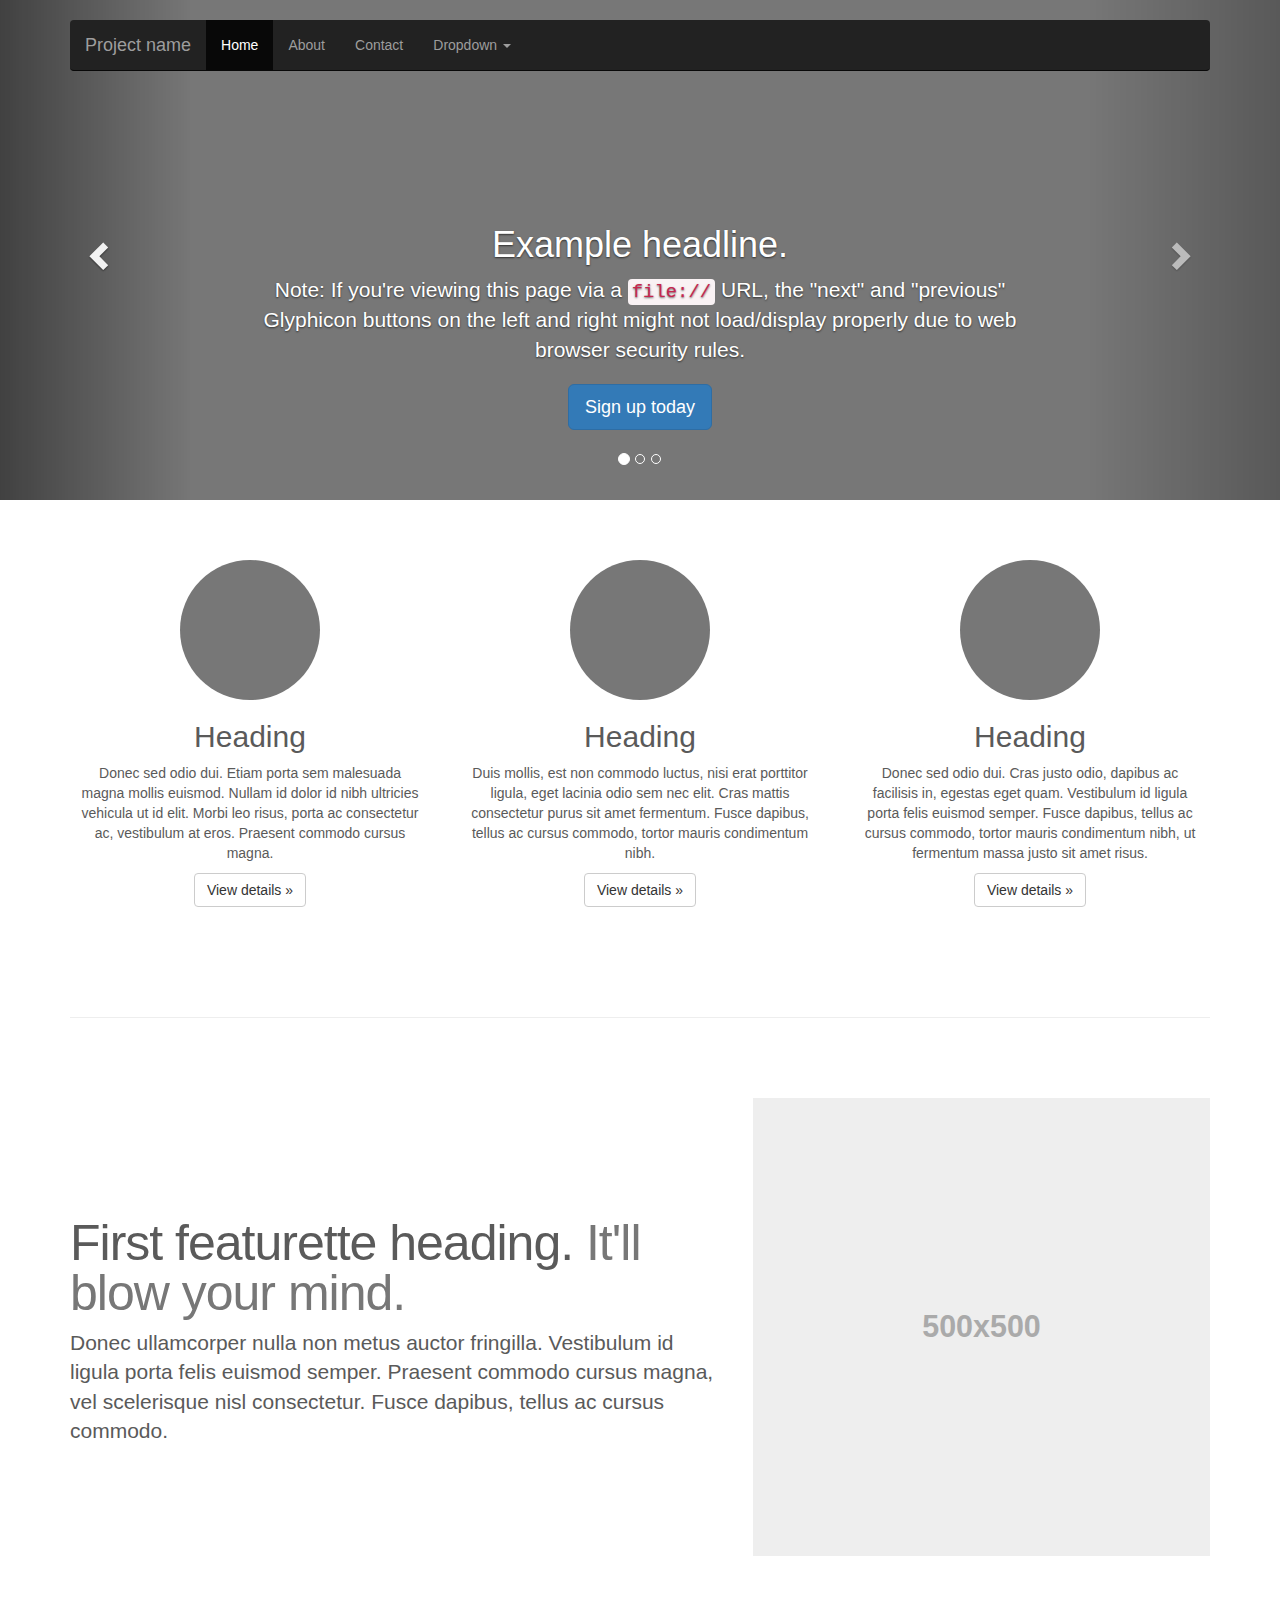
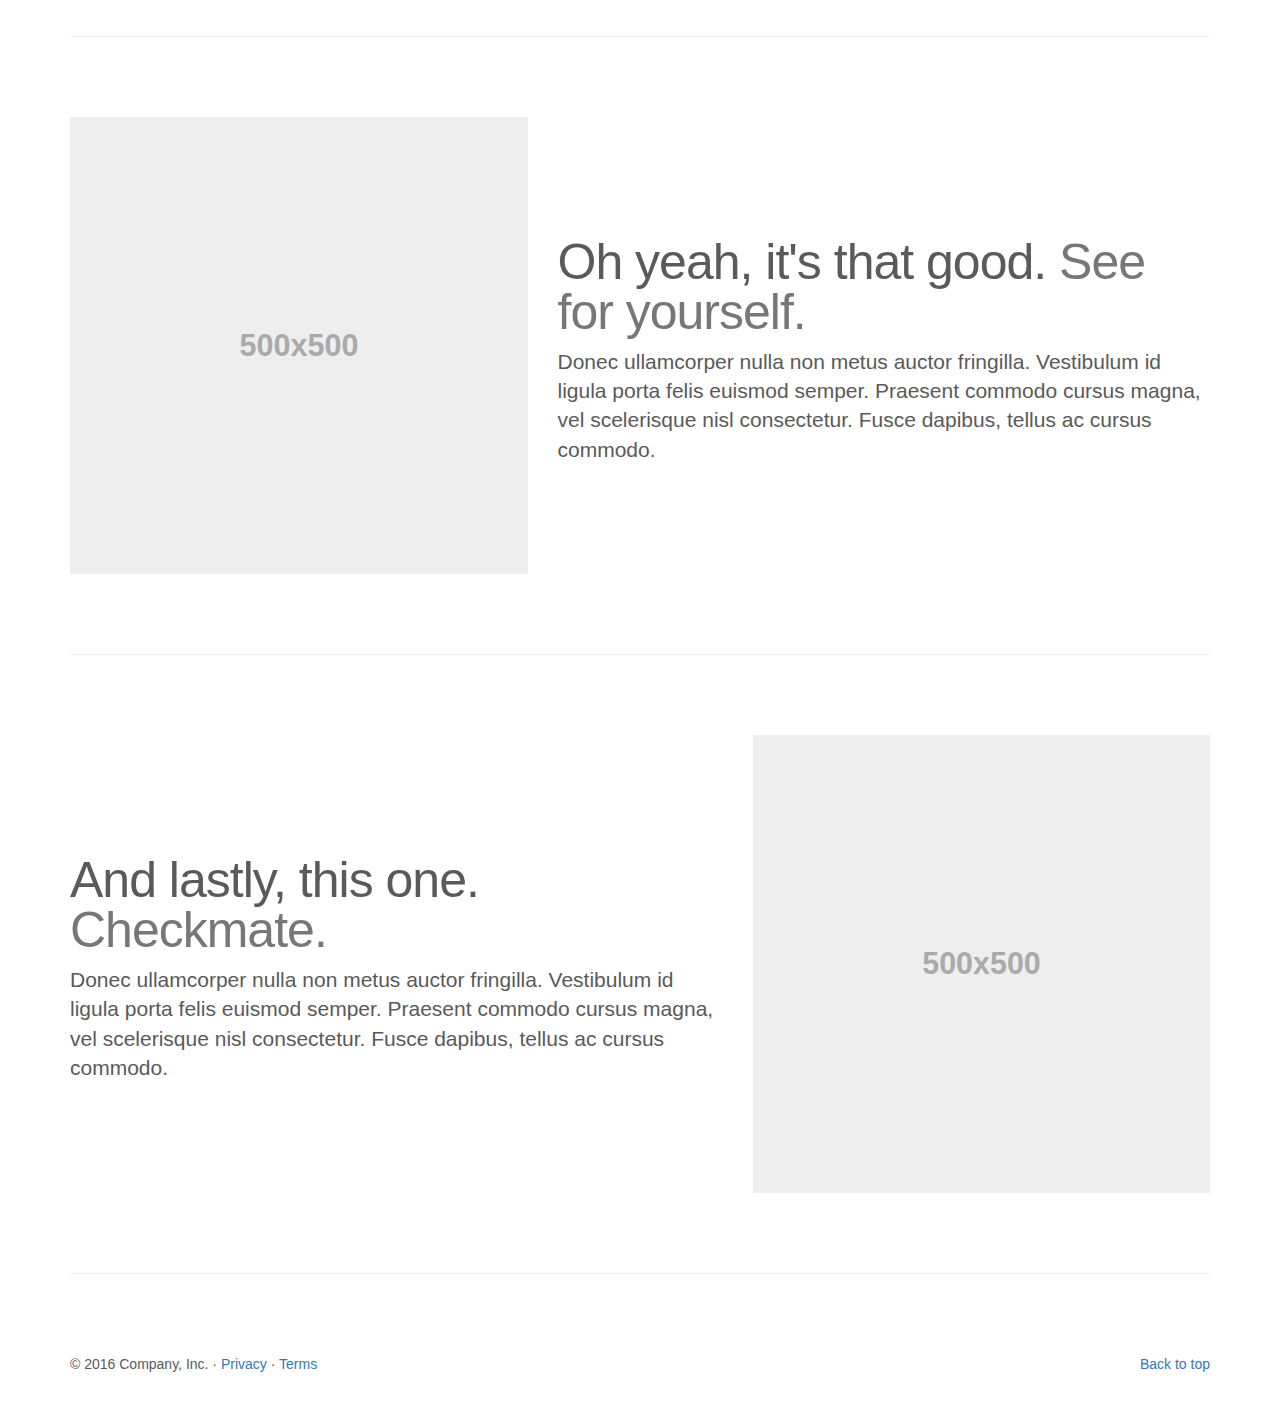
<file: studpanel/html/bootstrap-3.3.7/docs/examples/carousel/index.html>
<!DOCTYPE html>
<html lang="en">
  <head>
    <meta charset="utf-8">
    <meta http-equiv="X-UA-Compatible" content="IE=edge">
    <meta name="viewport" content="width=device-width, initial-scale=1">
    <!-- The above 3 meta tags *must* come first in the head; any other head content must come *after* these tags -->
    <meta name="description" content="">
    <meta name="author" content="">
    <link rel="icon" href="../../favicon.ico">

    <title>Carousel Template for Bootstrap</title>

    <!-- Bootstrap core CSS -->
    <link href="../../dist/css/bootstrap.min.css" rel="stylesheet">

    <!-- IE10 viewport hack for Surface/desktop Windows 8 bug -->
    <link href="../../assets/css/ie10-viewport-bug-workaround.css" rel="stylesheet">

    <!-- Just for debugging purposes. Don't actually copy these 2 lines! -->
    <!--[if lt IE 9]><script src="../../assets/js/ie8-responsive-file-warning.js"></script><![endif]-->
    <script src="../../assets/js/ie-emulation-modes-warning.js"></script>

    <!-- HTML5 shim and Respond.js for IE8 support of HTML5 elements and media queries -->
    <!--[if lt IE 9]>
      <script src="https://oss.maxcdn.com/html5shiv/3.7.3/html5shiv.min.js"></script>
      <script src="https://oss.maxcdn.com/respond/1.4.2/respond.min.js"></script>
    <![endif]-->

    <!-- Custom styles for this template -->
    <link href="carousel.css" rel="stylesheet">
  </head>
<!-- NAVBAR
================================================== -->
  <body>
    <div class="navbar-wrapper">
      <div class="container">

        <nav class="navbar navbar-inverse navbar-static-top">
          <div class="container">
            <div class="navbar-header">
              <button type="button" class="navbar-toggle collapsed" data-toggle="collapse" data-target="#navbar" aria-expanded="false" aria-controls="navbar">
                <span class="sr-only">Toggle navigation</span>
                <span class="icon-bar"></span>
                <span class="icon-bar"></span>
                <span class="icon-bar"></span>
              </button>
              <a class="navbar-brand" href="#">Project name</a>
            </div>
            <div id="navbar" class="navbar-collapse collapse">
              <ul class="nav navbar-nav">
                <li class="active"><a href="#">Home</a></li>
                <li><a href="#about">About</a></li>
                <li><a href="#contact">Contact</a></li>
                <li class="dropdown">
                  <a href="#" class="dropdown-toggle" data-toggle="dropdown" role="button" aria-haspopup="true" aria-expanded="false">Dropdown <span class="caret"></span></a>
                  <ul class="dropdown-menu">
                    <li><a href="#">Action</a></li>
                    <li><a href="#">Another action</a></li>
                    <li><a href="#">Something else here</a></li>
                    <li role="separator" class="divider"></li>
                    <li class="dropdown-header">Nav header</li>
                    <li><a href="#">Separated link</a></li>
                    <li><a href="#">One more separated link</a></li>
                  </ul>
                </li>
              </ul>
            </div>
          </div>
        </nav>

      </div>
    </div>


    <!-- Carousel
    ================================================== -->
    <div id="myCarousel" class="carousel slide" data-ride="carousel">
      <!-- Indicators -->
      <ol class="carousel-indicators">
        <li data-target="#myCarousel" data-slide-to="0" class="active"></li>
        <li data-target="#myCarousel" data-slide-to="1"></li>
        <li data-target="#myCarousel" data-slide-to="2"></li>
      </ol>
      <div class="carousel-inner" role="listbox">
        <div class="item active">
          <img class="first-slide" src="[data-uri]" alt="First slide">
          <div class="container">
            <div class="carousel-caption">
              <h1>Example headline.</h1>
              <p>Note: If you're viewing this page via a <code>file://</code> URL, the "next" and "previous" Glyphicon buttons on the left and right might not load/display properly due to web browser security rules.</p>
              <p><a class="btn btn-lg btn-primary" href="#" role="button">Sign up today</a></p>
            </div>
          </div>
        </div>
        <div class="item">
          <img class="second-slide" src="[data-uri]" alt="Second slide">
          <div class="container">
            <div class="carousel-caption">
              <h1>Another example headline.</h1>
              <p>Cras justo odio, dapibus ac facilisis in, egestas eget quam. Donec id elit non mi porta gravida at eget metus. Nullam id dolor id nibh ultricies vehicula ut id elit.</p>
              <p><a class="btn btn-lg btn-primary" href="#" role="button">Learn more</a></p>
            </div>
          </div>
        </div>
        <div class="item">
          <img class="third-slide" src="[data-uri]" alt="Third slide">
          <div class="container">
            <div class="carousel-caption">
              <h1>One more for good measure.</h1>
              <p>Cras justo odio, dapibus ac facilisis in, egestas eget quam. Donec id elit non mi porta gravida at eget metus. Nullam id dolor id nibh ultricies vehicula ut id elit.</p>
              <p><a class="btn btn-lg btn-primary" href="#" role="button">Browse gallery</a></p>
            </div>
          </div>
        </div>
      </div>
      <a class="left carousel-control" href="#myCarousel" role="button" data-slide="prev">
        <span class="glyphicon glyphicon-chevron-left" aria-hidden="true"></span>
        <span class="sr-only">Previous</span>
      </a>
      <a class="right carousel-control" href="#myCarousel" role="button" data-slide="next">
        <span class="glyphicon glyphicon-chevron-right" aria-hidden="true"></span>
        <span class="sr-only">Next</span>
      </a>
    </div><!-- /.carousel -->


    <!-- Marketing messaging and featurettes
    ================================================== -->
    <!-- Wrap the rest of the page in another container to center all the content. -->

    <div class="container marketing">

      <!-- Three columns of text below the carousel -->
      <div class="row">
        <div class="col-lg-4">
          <img class="img-circle" src="[data-uri]" alt="Generic placeholder image" width="140" height="140">
          <h2>Heading</h2>
          <p>Donec sed odio dui. Etiam porta sem malesuada magna mollis euismod. Nullam id dolor id nibh ultricies vehicula ut id elit. Morbi leo risus, porta ac consectetur ac, vestibulum at eros. Praesent commodo cursus magna.</p>
          <p><a class="btn btn-default" href="#" role="button">View details &raquo;</a></p>
        </div><!-- /.col-lg-4 -->
        <div class="col-lg-4">
          <img class="img-circle" src="[data-uri]" alt="Generic placeholder image" width="140" height="140">
          <h2>Heading</h2>
          <p>Duis mollis, est non commodo luctus, nisi erat porttitor ligula, eget lacinia odio sem nec elit. Cras mattis consectetur purus sit amet fermentum. Fusce dapibus, tellus ac cursus commodo, tortor mauris condimentum nibh.</p>
          <p><a class="btn btn-default" href="#" role="button">View details &raquo;</a></p>
        </div><!-- /.col-lg-4 -->
        <div class="col-lg-4">
          <img class="img-circle" src="[data-uri]" alt="Generic placeholder image" width="140" height="140">
          <h2>Heading</h2>
          <p>Donec sed odio dui. Cras justo odio, dapibus ac facilisis in, egestas eget quam. Vestibulum id ligula porta felis euismod semper. Fusce dapibus, tellus ac cursus commodo, tortor mauris condimentum nibh, ut fermentum massa justo sit amet risus.</p>
          <p><a class="btn btn-default" href="#" role="button">View details &raquo;</a></p>
        </div><!-- /.col-lg-4 -->
      </div><!-- /.row -->


      <!-- START THE FEATURETTES -->

      <hr class="featurette-divider">

      <div class="row featurette">
        <div class="col-md-7">
          <h2 class="featurette-heading">First featurette heading. <span class="text-muted">It'll blow your mind.</span></h2>
          <p class="lead">Donec ullamcorper nulla non metus auctor fringilla. Vestibulum id ligula porta felis euismod semper. Praesent commodo cursus magna, vel scelerisque nisl consectetur. Fusce dapibus, tellus ac cursus commodo.</p>
        </div>
        <div class="col-md-5">
          <img class="featurette-image img-responsive center-block" data-src="holder.js/500x500/auto" alt="Generic placeholder image">
        </div>
      </div>

      <hr class="featurette-divider">

      <div class="row featurette">
        <div class="col-md-7 col-md-push-5">
          <h2 class="featurette-heading">Oh yeah, it's that good. <span class="text-muted">See for yourself.</span></h2>
          <p class="lead">Donec ullamcorper nulla non metus auctor fringilla. Vestibulum id ligula porta felis euismod semper. Praesent commodo cursus magna, vel scelerisque nisl consectetur. Fusce dapibus, tellus ac cursus commodo.</p>
        </div>
        <div class="col-md-5 col-md-pull-7">
          <img class="featurette-image img-responsive center-block" data-src="holder.js/500x500/auto" alt="Generic placeholder image">
        </div>
      </div>

      <hr class="featurette-divider">

      <div class="row featurette">
        <div class="col-md-7">
          <h2 class="featurette-heading">And lastly, this one. <span class="text-muted">Checkmate.</span></h2>
          <p class="lead">Donec ullamcorper nulla non metus auctor fringilla. Vestibulum id ligula porta felis euismod semper. Praesent commodo cursus magna, vel scelerisque nisl consectetur. Fusce dapibus, tellus ac cursus commodo.</p>
        </div>
        <div class="col-md-5">
          <img class="featurette-image img-responsive center-block" data-src="holder.js/500x500/auto" alt="Generic placeholder image">
        </div>
      </div>

      <hr class="featurette-divider">

      <!-- /END THE FEATURETTES -->


      <!-- FOOTER -->
      <footer>
        <p class="pull-right"><a href="#">Back to top</a></p>
        <p>&copy; 2016 Company, Inc. &middot; <a href="#">Privacy</a> &middot; <a href="#">Terms</a></p>
      </footer>

    </div><!-- /.container -->


    <!-- Bootstrap core JavaScript
    ================================================== -->
    <!-- Placed at the end of the document so the pages load faster -->
    <script src="https://ajax.googleapis.com/ajax/libs/jquery/1.12.4/jquery.min.js"></script>
    <script>window.jQuery || document.write('<script src="../../assets/js/vendor/jquery.min.js"><\/script>')</script>
    <script src="../../dist/js/bootstrap.min.js"></script>
    <!-- Just to make our placeholder images work. Don't actually copy the next line! -->
    <script src="../../assets/js/vendor/holder.min.js"></script>
    <!-- IE10 viewport hack for Surface/desktop Windows 8 bug -->
    <script src="../../assets/js/ie10-viewport-bug-workaround.js"></script>
  </body>
</html>
</file>
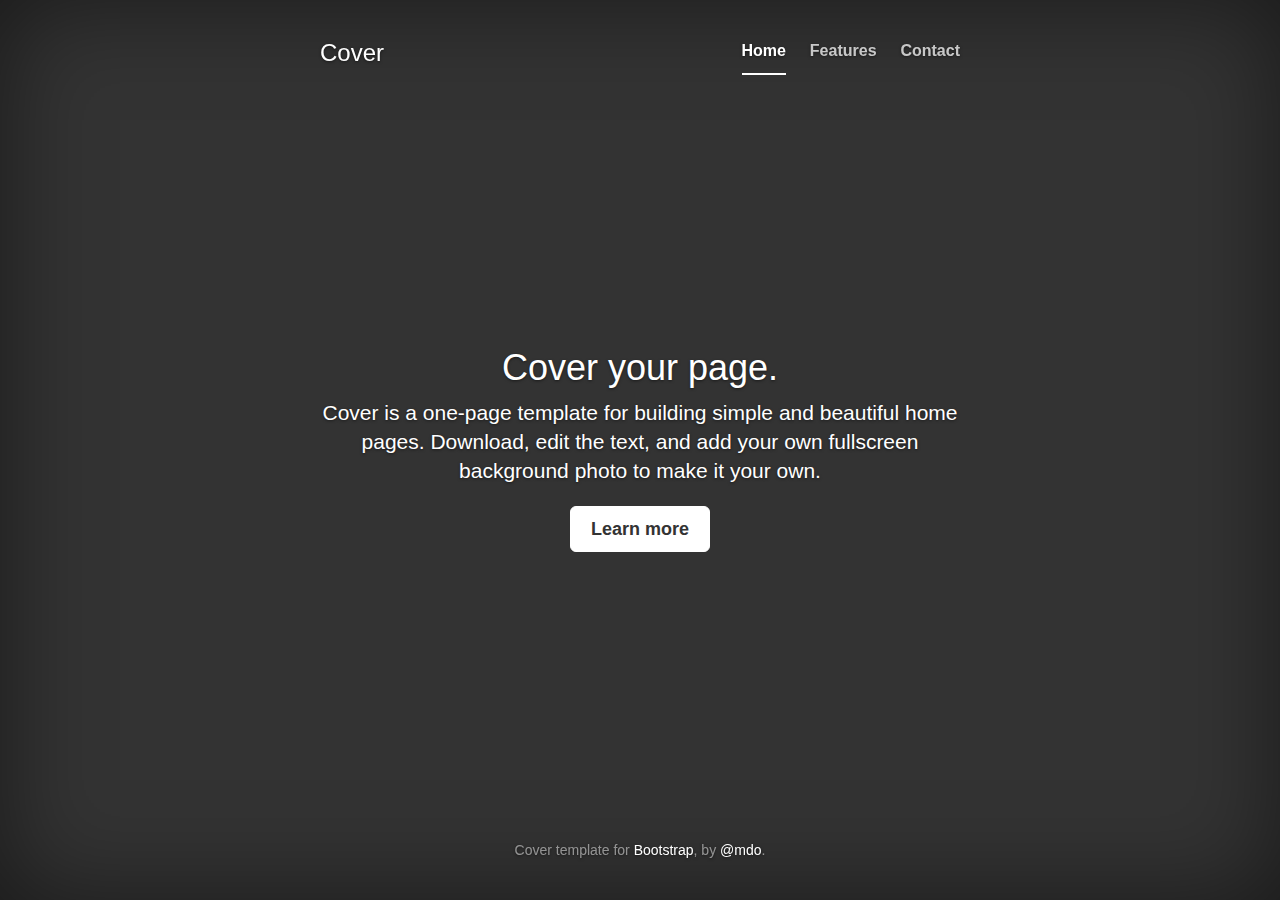
<file: studpanel/html/bootstrap-3.3.7/docs/examples/cover/index.html>
<!DOCTYPE html>
<html lang="en">
  <head>
    <meta charset="utf-8">
    <meta http-equiv="X-UA-Compatible" content="IE=edge">
    <meta name="viewport" content="width=device-width, initial-scale=1">
    <!-- The above 3 meta tags *must* come first in the head; any other head content must come *after* these tags -->
    <meta name="description" content="">
    <meta name="author" content="">
    <link rel="icon" href="../../favicon.ico">

    <title>Cover Template for Bootstrap</title>

    <!-- Bootstrap core CSS -->
    <link href="../../dist/css/bootstrap.min.css" rel="stylesheet">

    <!-- IE10 viewport hack for Surface/desktop Windows 8 bug -->
    <link href="../../assets/css/ie10-viewport-bug-workaround.css" rel="stylesheet">

    <!-- Custom styles for this template -->
    <link href="cover.css" rel="stylesheet">

    <!-- Just for debugging purposes. Don't actually copy these 2 lines! -->
    <!--[if lt IE 9]><script src="../../assets/js/ie8-responsive-file-warning.js"></script><![endif]-->
    <script src="../../assets/js/ie-emulation-modes-warning.js"></script>

    <!-- HTML5 shim and Respond.js for IE8 support of HTML5 elements and media queries -->
    <!--[if lt IE 9]>
      <script src="https://oss.maxcdn.com/html5shiv/3.7.3/html5shiv.min.js"></script>
      <script src="https://oss.maxcdn.com/respond/1.4.2/respond.min.js"></script>
    <![endif]-->
  </head>

  <body>

    <div class="site-wrapper">

      <div class="site-wrapper-inner">

        <div class="cover-container">

          <div class="masthead clearfix">
            <div class="inner">
              <h3 class="masthead-brand">Cover</h3>
              <nav>
                <ul class="nav masthead-nav">
                  <li class="active"><a href="#">Home</a></li>
                  <li><a href="#">Features</a></li>
                  <li><a href="#">Contact</a></li>
                </ul>
              </nav>
            </div>
          </div>

          <div class="inner cover">
            <h1 class="cover-heading">Cover your page.</h1>
            <p class="lead">Cover is a one-page template for building simple and beautiful home pages. Download, edit the text, and add your own fullscreen background photo to make it your own.</p>
            <p class="lead">
              <a href="#" class="btn btn-lg btn-default">Learn more</a>
            </p>
          </div>

          <div class="mastfoot">
            <div class="inner">
              <p>Cover template for <a href="http://getbootstrap.com">Bootstrap</a>, by <a href="https://twitter.com/mdo">@mdo</a>.</p>
            </div>
          </div>

        </div>

      </div>

    </div>

    <!-- Bootstrap core JavaScript
    ================================================== -->
    <!-- Placed at the end of the document so the pages load faster -->
    <script src="https://ajax.googleapis.com/ajax/libs/jquery/1.12.4/jquery.min.js"></script>
    <script>window.jQuery || document.write('<script src="../../assets/js/vendor/jquery.min.js"><\/script>')</script>
    <script src="../../dist/js/bootstrap.min.js"></script>
    <!-- IE10 viewport hack for Surface/desktop Windows 8 bug -->
    <script src="../../assets/js/ie10-viewport-bug-workaround.js"></script>
  </body>
</html>
</file>
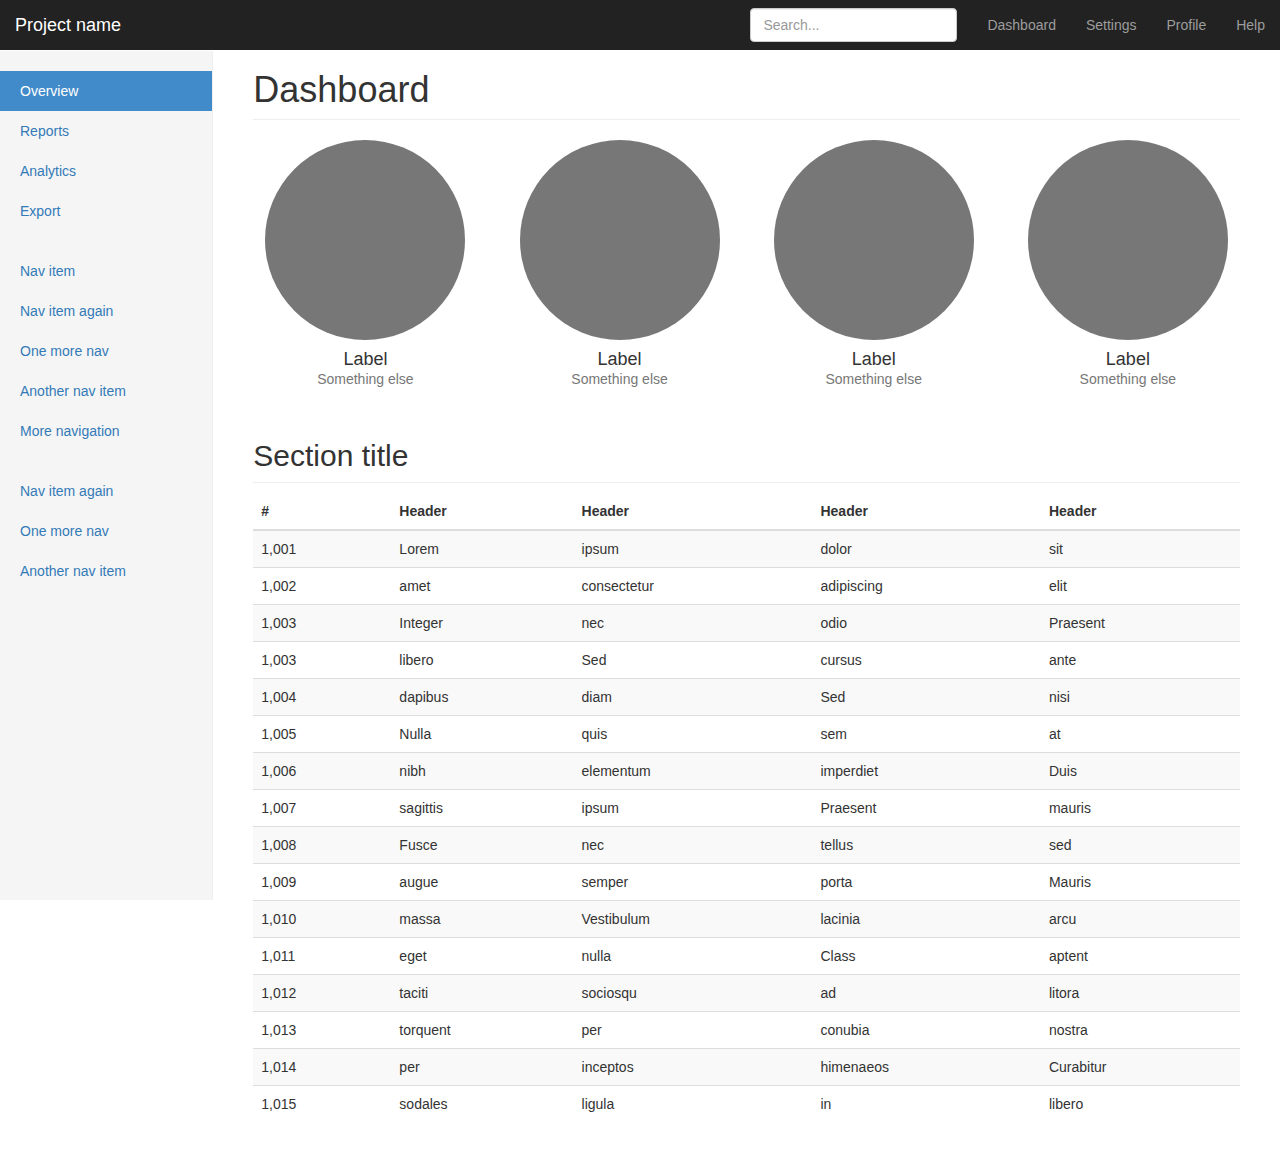
<file: studpanel/html/bootstrap-3.3.7/docs/examples/dashboard/index.html>
<!DOCTYPE html>
<html lang="en">
  <head>
    <meta charset="utf-8">
    <meta http-equiv="X-UA-Compatible" content="IE=edge">
    <meta name="viewport" content="width=device-width, initial-scale=1">
    <!-- The above 3 meta tags *must* come first in the head; any other head content must come *after* these tags -->
    <meta name="description" content="">
    <meta name="author" content="">
    <link rel="icon" href="../../favicon.ico">

    <title>Dashboard Template for Bootstrap</title>

    <!-- Bootstrap core CSS -->
    <link href="../../dist/css/bootstrap.min.css" rel="stylesheet">

    <!-- IE10 viewport hack for Surface/desktop Windows 8 bug -->
    <link href="../../assets/css/ie10-viewport-bug-workaround.css" rel="stylesheet">

    <!-- Custom styles for this template -->
    <link href="dashboard.css" rel="stylesheet">

    <!-- Just for debugging purposes. Don't actually copy these 2 lines! -->
    <!--[if lt IE 9]><script src="../../assets/js/ie8-responsive-file-warning.js"></script><![endif]-->
    <script src="../../assets/js/ie-emulation-modes-warning.js"></script>

    <!-- HTML5 shim and Respond.js for IE8 support of HTML5 elements and media queries -->
    <!--[if lt IE 9]>
      <script src="https://oss.maxcdn.com/html5shiv/3.7.3/html5shiv.min.js"></script>
      <script src="https://oss.maxcdn.com/respond/1.4.2/respond.min.js"></script>
    <![endif]-->
  </head>

  <body>

    <nav class="navbar navbar-inverse navbar-fixed-top">
      <div class="container-fluid">
        <div class="navbar-header">
          <button type="button" class="navbar-toggle collapsed" data-toggle="collapse" data-target="#navbar" aria-expanded="false" aria-controls="navbar">
            <span class="sr-only">Toggle navigation</span>
            <span class="icon-bar"></span>
            <span class="icon-bar"></span>
            <span class="icon-bar"></span>
          </button>
          <a class="navbar-brand" href="#">Project name</a>
        </div>
        <div id="navbar" class="navbar-collapse collapse">
          <ul class="nav navbar-nav navbar-right">
            <li><a href="#">Dashboard</a></li>
            <li><a href="#">Settings</a></li>
            <li><a href="#">Profile</a></li>
            <li><a href="#">Help</a></li>
          </ul>
          <form class="navbar-form navbar-right">
            <input type="text" class="form-control" placeholder="Search...">
          </form>
        </div>
      </div>
    </nav>

    <div class="container-fluid">
      <div class="row">
        <div class="col-sm-3 col-md-2 sidebar">
          <ul class="nav nav-sidebar">
            <li class="active"><a href="#">Overview <span class="sr-only">(current)</span></a></li>
            <li><a href="#">Reports</a></li>
            <li><a href="#">Analytics</a></li>
            <li><a href="#">Export</a></li>
          </ul>
          <ul class="nav nav-sidebar">
            <li><a href="">Nav item</a></li>
            <li><a href="">Nav item again</a></li>
            <li><a href="">One more nav</a></li>
            <li><a href="">Another nav item</a></li>
            <li><a href="">More navigation</a></li>
          </ul>
          <ul class="nav nav-sidebar">
            <li><a href="">Nav item again</a></li>
            <li><a href="">One more nav</a></li>
            <li><a href="">Another nav item</a></li>
          </ul>
        </div>
        <div class="col-sm-9 col-sm-offset-3 col-md-10 col-md-offset-2 main">
          <h1 class="page-header">Dashboard</h1>

          <div class="row placeholders">
            <div class="col-xs-6 col-sm-3 placeholder">
              <img src="[data-uri]" width="200" height="200" class="img-responsive" alt="Generic placeholder thumbnail">
              <h4>Label</h4>
              <span class="text-muted">Something else</span>
            </div>
            <div class="col-xs-6 col-sm-3 placeholder">
              <img src="[data-uri]" width="200" height="200" class="img-responsive" alt="Generic placeholder thumbnail">
              <h4>Label</h4>
              <span class="text-muted">Something else</span>
            </div>
            <div class="col-xs-6 col-sm-3 placeholder">
              <img src="[data-uri]" width="200" height="200" class="img-responsive" alt="Generic placeholder thumbnail">
              <h4>Label</h4>
              <span class="text-muted">Something else</span>
            </div>
            <div class="col-xs-6 col-sm-3 placeholder">
              <img src="[data-uri]" width="200" height="200" class="img-responsive" alt="Generic placeholder thumbnail">
              <h4>Label</h4>
              <span class="text-muted">Something else</span>
            </div>
          </div>

          <h2 class="sub-header">Section title</h2>
          <div class="table-responsive">
            <table class="table table-striped">
              <thead>
                <tr>
                  <th>#</th>
                  <th>Header</th>
                  <th>Header</th>
                  <th>Header</th>
                  <th>Header</th>
                </tr>
              </thead>
              <tbody>
                <tr>
                  <td>1,001</td>
                  <td>Lorem</td>
                  <td>ipsum</td>
                  <td>dolor</td>
                  <td>sit</td>
                </tr>
                <tr>
                  <td>1,002</td>
                  <td>amet</td>
                  <td>consectetur</td>
                  <td>adipiscing</td>
                  <td>elit</td>
                </tr>
                <tr>
                  <td>1,003</td>
                  <td>Integer</td>
                  <td>nec</td>
                  <td>odio</td>
                  <td>Praesent</td>
                </tr>
                <tr>
                  <td>1,003</td>
                  <td>libero</td>
                  <td>Sed</td>
                  <td>cursus</td>
                  <td>ante</td>
                </tr>
                <tr>
                  <td>1,004</td>
                  <td>dapibus</td>
                  <td>diam</td>
                  <td>Sed</td>
                  <td>nisi</td>
                </tr>
                <tr>
                  <td>1,005</td>
                  <td>Nulla</td>
                  <td>quis</td>
                  <td>sem</td>
                  <td>at</td>
                </tr>
                <tr>
                  <td>1,006</td>
                  <td>nibh</td>
                  <td>elementum</td>
                  <td>imperdiet</td>
                  <td>Duis</td>
                </tr>
                <tr>
                  <td>1,007</td>
                  <td>sagittis</td>
                  <td>ipsum</td>
                  <td>Praesent</td>
                  <td>mauris</td>
                </tr>
                <tr>
                  <td>1,008</td>
                  <td>Fusce</td>
                  <td>nec</td>
                  <td>tellus</td>
                  <td>sed</td>
                </tr>
                <tr>
                  <td>1,009</td>
                  <td>augue</td>
                  <td>semper</td>
                  <td>porta</td>
                  <td>Mauris</td>
                </tr>
                <tr>
                  <td>1,010</td>
                  <td>massa</td>
                  <td>Vestibulum</td>
                  <td>lacinia</td>
                  <td>arcu</td>
                </tr>
                <tr>
                  <td>1,011</td>
                  <td>eget</td>
                  <td>nulla</td>
                  <td>Class</td>
                  <td>aptent</td>
                </tr>
                <tr>
                  <td>1,012</td>
                  <td>taciti</td>
                  <td>sociosqu</td>
                  <td>ad</td>
                  <td>litora</td>
                </tr>
                <tr>
                  <td>1,013</td>
                  <td>torquent</td>
                  <td>per</td>
                  <td>conubia</td>
                  <td>nostra</td>
                </tr>
                <tr>
                  <td>1,014</td>
                  <td>per</td>
                  <td>inceptos</td>
                  <td>himenaeos</td>
                  <td>Curabitur</td>
                </tr>
                <tr>
                  <td>1,015</td>
                  <td>sodales</td>
                  <td>ligula</td>
                  <td>in</td>
                  <td>libero</td>
                </tr>
              </tbody>
            </table>
          </div>
        </div>
      </div>
    </div>

    <!-- Bootstrap core JavaScript
    ================================================== -->
    <!-- Placed at the end of the document so the pages load faster -->
    <script src="https://ajax.googleapis.com/ajax/libs/jquery/1.12.4/jquery.min.js"></script>
    <script>window.jQuery || document.write('<script src="../../assets/js/vendor/jquery.min.js"><\/script>')</script>
    <script src="../../dist/js/bootstrap.min.js"></script>
    <!-- Just to make our placeholder images work. Don't actually copy the next line! -->
    <script src="../../assets/js/vendor/holder.min.js"></script>
    <!-- IE10 viewport hack for Surface/desktop Windows 8 bug -->
    <script src="../../assets/js/ie10-viewport-bug-workaround.js"></script>
  </body>
</html>
</file>
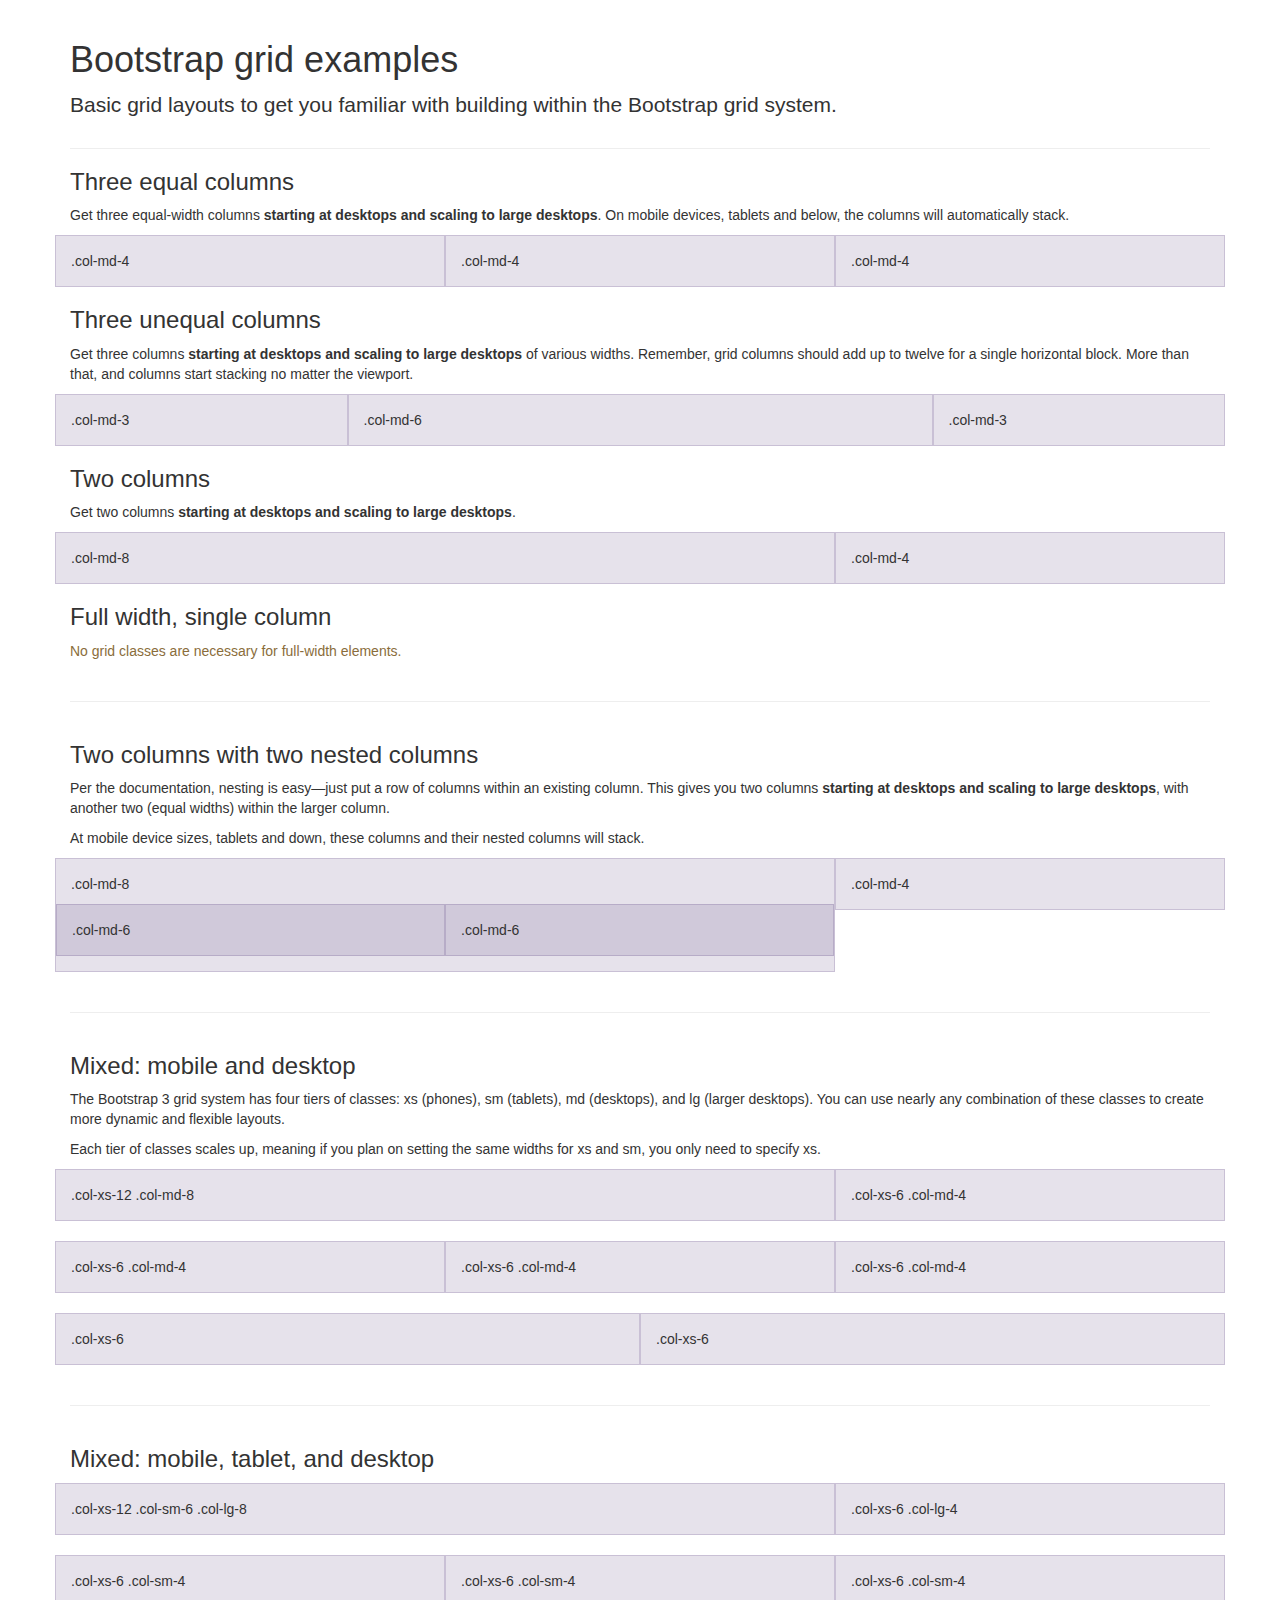
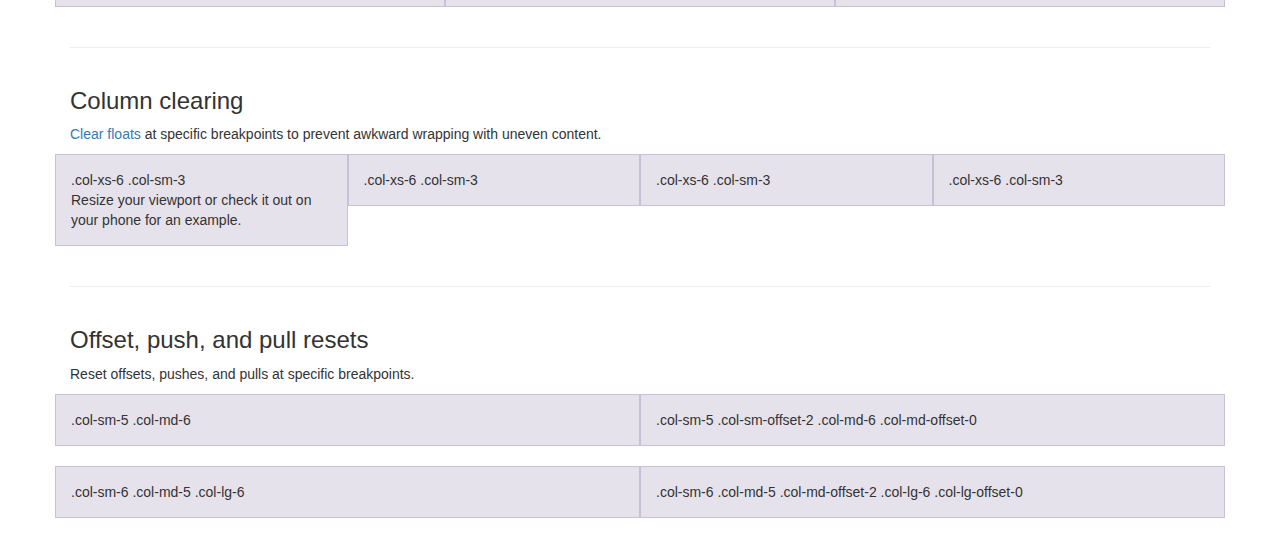
<file: studpanel/html/bootstrap-3.3.7/docs/examples/grid/index.html>
<!DOCTYPE html>
<html lang="en">
  <head>
    <meta charset="utf-8">
    <meta http-equiv="X-UA-Compatible" content="IE=edge">
    <meta name="viewport" content="width=device-width, initial-scale=1">
    <!-- The above 3 meta tags *must* come first in the head; any other head content must come *after* these tags -->
    <meta name="description" content="">
    <meta name="author" content="">
    <link rel="icon" href="../../favicon.ico">

    <title>Grid Template for Bootstrap</title>

    <!-- Bootstrap core CSS -->
    <link href="../../dist/css/bootstrap.min.css" rel="stylesheet">

    <!-- IE10 viewport hack for Surface/desktop Windows 8 bug -->
    <link href="../../assets/css/ie10-viewport-bug-workaround.css" rel="stylesheet">

    <!-- Custom styles for this template -->
    <link href="grid.css" rel="stylesheet">

    <!-- Just for debugging purposes. Don't actually copy these 2 lines! -->
    <!--[if lt IE 9]><script src="../../assets/js/ie8-responsive-file-warning.js"></script><![endif]-->
    <script src="../../assets/js/ie-emulation-modes-warning.js"></script>

    <!-- HTML5 shim and Respond.js for IE8 support of HTML5 elements and media queries -->
    <!--[if lt IE 9]>
      <script src="https://oss.maxcdn.com/html5shiv/3.7.3/html5shiv.min.js"></script>
      <script src="https://oss.maxcdn.com/respond/1.4.2/respond.min.js"></script>
    <![endif]-->
  </head>

  <body>
    <div class="container">

      <div class="page-header">
        <h1>Bootstrap grid examples</h1>
        <p class="lead">Basic grid layouts to get you familiar with building within the Bootstrap grid system.</p>
      </div>

      <h3>Three equal columns</h3>
      <p>Get three equal-width columns <strong>starting at desktops and scaling to large desktops</strong>. On mobile devices, tablets and below, the columns will automatically stack.</p>
      <div class="row">
        <div class="col-md-4">.col-md-4</div>
        <div class="col-md-4">.col-md-4</div>
        <div class="col-md-4">.col-md-4</div>
      </div>

      <h3>Three unequal columns</h3>
      <p>Get three columns <strong>starting at desktops and scaling to large desktops</strong> of various widths. Remember, grid columns should add up to twelve for a single horizontal block. More than that, and columns start stacking no matter the viewport.</p>
      <div class="row">
        <div class="col-md-3">.col-md-3</div>
        <div class="col-md-6">.col-md-6</div>
        <div class="col-md-3">.col-md-3</div>
      </div>

      <h3>Two columns</h3>
      <p>Get two columns <strong>starting at desktops and scaling to large desktops</strong>.</p>
      <div class="row">
        <div class="col-md-8">.col-md-8</div>
        <div class="col-md-4">.col-md-4</div>
      </div>

      <h3>Full width, single column</h3>
      <p class="text-warning">No grid classes are necessary for full-width elements.</p>

      <hr>

      <h3>Two columns with two nested columns</h3>
      <p>Per the documentation, nesting is easy—just put a row of columns within an existing column. This gives you two columns <strong>starting at desktops and scaling to large desktops</strong>, with another two (equal widths) within the larger column.</p>
      <p>At mobile device sizes, tablets and down, these columns and their nested columns will stack.</p>
      <div class="row">
        <div class="col-md-8">
          .col-md-8
          <div class="row">
            <div class="col-md-6">.col-md-6</div>
            <div class="col-md-6">.col-md-6</div>
          </div>
        </div>
        <div class="col-md-4">.col-md-4</div>
      </div>

      <hr>

      <h3>Mixed: mobile and desktop</h3>
      <p>The Bootstrap 3 grid system has four tiers of classes: xs (phones), sm (tablets), md (desktops), and lg (larger desktops). You can use nearly any combination of these classes to create more dynamic and flexible layouts.</p>
      <p>Each tier of classes scales up, meaning if you plan on setting the same widths for xs and sm, you only need to specify xs.</p>
      <div class="row">
        <div class="col-xs-12 col-md-8">.col-xs-12 .col-md-8</div>
        <div class="col-xs-6 col-md-4">.col-xs-6 .col-md-4</div>
      </div>
      <div class="row">
        <div class="col-xs-6 col-md-4">.col-xs-6 .col-md-4</div>
        <div class="col-xs-6 col-md-4">.col-xs-6 .col-md-4</div>
        <div class="col-xs-6 col-md-4">.col-xs-6 .col-md-4</div>
      </div>
      <div class="row">
        <div class="col-xs-6">.col-xs-6</div>
        <div class="col-xs-6">.col-xs-6</div>
      </div>

      <hr>

      <h3>Mixed: mobile, tablet, and desktop</h3>
      <p></p>
      <div class="row">
        <div class="col-xs-12 col-sm-6 col-lg-8">.col-xs-12 .col-sm-6 .col-lg-8</div>
        <div class="col-xs-6 col-lg-4">.col-xs-6 .col-lg-4</div>
      </div>
      <div class="row">
        <div class="col-xs-6 col-sm-4">.col-xs-6 .col-sm-4</div>
        <div class="col-xs-6 col-sm-4">.col-xs-6 .col-sm-4</div>
        <div class="col-xs-6 col-sm-4">.col-xs-6 .col-sm-4</div>
      </div>

      <hr>

      <h3>Column clearing</h3>
      <p><a href="http://getbootstrap.com/css/#grid-responsive-resets">Clear floats</a> at specific breakpoints to prevent awkward wrapping with uneven content.</p>
      <div class="row">
        <div class="col-xs-6 col-sm-3">
          .col-xs-6 .col-sm-3
          <br>
          Resize your viewport or check it out on your phone for an example.
        </div>
        <div class="col-xs-6 col-sm-3">.col-xs-6 .col-sm-3</div>

        <!-- Add the extra clearfix for only the required viewport -->
        <div class="clearfix visible-xs"></div>

        <div class="col-xs-6 col-sm-3">.col-xs-6 .col-sm-3</div>
        <div class="col-xs-6 col-sm-3">.col-xs-6 .col-sm-3</div>
      </div>

      <hr>

      <h3>Offset, push, and pull resets</h3>
      <p>Reset offsets, pushes, and pulls at specific breakpoints.</p>
      <div class="row">
        <div class="col-sm-5 col-md-6">.col-sm-5 .col-md-6</div>
        <div class="col-sm-5 col-sm-offset-2 col-md-6 col-md-offset-0">.col-sm-5 .col-sm-offset-2 .col-md-6 .col-md-offset-0</div>
      </div>
      <div class="row">
        <div class="col-sm-6 col-md-5 col-lg-6">.col-sm-6 .col-md-5 .col-lg-6</div>
        <div class="col-sm-6 col-md-5 col-md-offset-2 col-lg-6 col-lg-offset-0">.col-sm-6 .col-md-5 .col-md-offset-2 .col-lg-6 .col-lg-offset-0</div>
      </div>


    </div> <!-- /container -->


    <!-- IE10 viewport hack for Surface/desktop Windows 8 bug -->
    <script src="../../assets/js/ie10-viewport-bug-workaround.js"></script>
  </body>
</html>
</file>
<file: css1/style2.css>
@import url(https://fonts.googleapis.com/css?family=Roboto:300);
@media screen and (min-width: 800px) { 
html{
  margin: 0px;
  padding: 0px;
}
body{
    width: 100%;
height: 100%;
min-width: 900px;

}

.login-page {
  width: 335px;
  height: 200px;
  padding: 15% 0 0;
  /* margin-left: 700px;*/

}

 /* .logo-custom
  {

   background-size: 100px 500px; 
   }*/
   .form {
    position: relative;
    z-index: 1;
    background: #FFFFFF;
    max-width: 360px;
    margin: 0 auto 100px;
    padding: 45px;
    text-align: center;
    box-shadow: 0 0 20px 0 rgba(0, 0, 0, 0.2), 0 5px 5px 0 rgba(0, 0, 0, 0.24);
  }
  .form input {
    font-family: "Roboto", sans-serif;
    outline: 0;
    background: #f2f2f2;
    width: 100%;
    border: 0;
    margin: 0 0 15px;
    padding: 15px;
    box-sizing: border-box;
    font-size: 14px;
  }
  .form button {
    font-family: "Roboto", sans-serif;
    text-transform: uppercase;
    outline: 0;
    background: #4CAF50;
    width: 100%;
    border: 0;
    padding: 15px;
    color: #FFFFFF;
    font-size: 14px;
    -webkit-transition: all 0.3 ease;
    transition: all 0.3 ease;
    cursor: pointer;
  }
  .form button:hover,.form button:active,.form button:focus {
    background: #43A047;
  }
  .form .message {
    margin: 15px 0 0;
    color: #b3b3b3;
    font-size: 12px;
  }
  .form .message a {
    color: #4CAF50;
    text-decoration: none;
  }
  .form .register-form {
    display: none;
  }
  .container {
    position: relative;
    z-index: 1;
    max-width: 300px;
    margin: 0 auto;
  }
  .container:before, .container:after {
    content: "";
    display: block;
    clear: both;
  }
  .container .info {
    margin: 50px auto;
    text-align: center;
  }
  .container .info h1 {
    margin: 0 0 15px;
    padding: 0;
    font-size: 36px;
    font-weight: 300;
    color: #1a1a1a;
  }
  .container .info span {
    color: #4d4d4d;
    font-size: 12px;
  }
  .container .info span a {
    color: #000000;
    text-decoration: none;
  }
  .container .info span .fa {
    color: #EF3B3A;
  }
 

  body {
    background-color: #E0E0E0;

    font-family: "Roboto", sans-serif;
    -webkit-font-smoothing: antialiased;
    -moz-osx-font-smoothing: grayscale;      
  }
   .alogo
  {

    width: 100%;
    height:100px;
    

  }

  .dig
  {
    margin-top:80px;
    height:50px;
    width:220px;
    float: left;
    
    margin-right:20px;


  }
  .dig2
  {
    margin-top:335px;
    height:50px;
    width:10px;
    float: left;
    margin-left: 10px;

  }


/*.footer-bottom {
    background-color: #222728;
    padding: 15px 0;
    color: #DDD;
    font-size: 13px;
}

.footer-bottom {
    display: inline-block;
}

.footer-bottom a {
    display: block;
    padding-left: 8px;
}

.footer-bottom a:after {
    content: "-";
    padding-left: 8px;
}*/
/*.foot
{
  
  background-color: #BDBDBD;
  text-align: center; 
  position: absolute;
}*/
  }
</file>
<file: studpanel/html/bootstrap-3.3.7/docs/examples/blog/blog.css>
/*
 * Globals
 */

body {
  font-family: Georgia, "Times New Roman", Times, serif;
  color: #555;
}

h1, .h1,
h2, .h2,
h3, .h3,
h4, .h4,
h5, .h5,
h6, .h6 {
  margin-top: 0;
  font-family: "Helvetica Neue", Helvetica, Arial, sans-serif;
  font-weight: normal;
  color: #333;
}


/*
 * Override Bootstrap's default container.
 */

@media (min-width: 1200px) {
  .container {
    width: 970px;
  }
}


/*
 * Masthead for nav
 */

.blog-masthead {
  background-color: #428bca;
  -webkit-box-shadow: inset 0 -2px 5px rgba(0,0,0,.1);
          box-shadow: inset 0 -2px 5px rgba(0,0,0,.1);
}

/* Nav links */
.blog-nav-item {
  position: relative;
  display: inline-block;
  padding: 10px;
  font-weight: 500;
  color: #cdddeb;
}
.blog-nav-item:hover,
.blog-nav-item:focus {
  color: #fff;
  text-decoration: none;
}

/* Active state gets a caret at the bottom */
.blog-nav .active {
  color: #fff;
}
.blog-nav .active:after {
  position: absolute;
  bottom: 0;
  left: 50%;
  width: 0;
  height: 0;
  margin-left: -5px;
  vertical-align: middle;
  content: " ";
  border-right: 5px solid transparent;
  border-bottom: 5px solid;
  border-left: 5px solid transparent;
}


/*
 * Blog name and description
 */

.blog-header {
  padding-top: 20px;
  padding-bottom: 20px;
}
.blog-title {
  margin-top: 30px;
  margin-bottom: 0;
  font-size: 60px;
  font-weight: normal;
}
.blog-description {
  font-size: 20px;
  color: #999;
}


/*
 * Main column and sidebar layout
 */

.blog-main {
  font-size: 18px;
  line-height: 1.5;
}

/* Sidebar modules for boxing content */
.sidebar-module {
  padding: 15px;
  margin: 0 -15px 15px;
}
.sidebar-module-inset {
  padding: 15px;
  background-color: #f5f5f5;
  border-radius: 4px;
}
.sidebar-module-inset p:last-child,
.sidebar-module-inset ul:last-child,
.sidebar-module-inset ol:last-child {
  margin-bottom: 0;
}


/* Pagination */
.pager {
  margin-bottom: 60px;
  text-align: left;
}
.pager > li > a {
  width: 140px;
  padding: 10px 20px;
  text-align: center;
  border-radius: 30px;
}


/*
 * Blog posts
 */

.blog-post {
  margin-bottom: 60px;
}
.blog-post-title {
  margin-bottom: 5px;
  font-size: 40px;
}
.blog-post-meta {
  margin-bottom: 20px;
  color: #999;
}


/*
 * Footer
 */

.blog-footer {
  padding: 40px 0;
  color: #999;
  text-align: center;
  background-color: #f9f9f9;
  border-top: 1px solid #e5e5e5;
}
.blog-footer p:last-child {
  margin-bottom: 0;
}
</file>
<file: studpanel/html/bootstrap-3.3.7/docs/examples/carousel/carousel.css>
/* GLOBAL STYLES
-------------------------------------------------- */
/* Padding below the footer and lighter body text */

body {
  padding-bottom: 40px;
  color: #5a5a5a;
}


/* CUSTOMIZE THE NAVBAR
-------------------------------------------------- */

/* Special class on .container surrounding .navbar, used for positioning it into place. */
.navbar-wrapper {
  position: absolute;
  top: 0;
  right: 0;
  left: 0;
  z-index: 20;
}

/* Flip around the padding for proper display in narrow viewports */
.navbar-wrapper > .container {
  padding-right: 0;
  padding-left: 0;
}
.navbar-wrapper .navbar {
  padding-right: 15px;
  padding-left: 15px;
}
.navbar-wrapper .navbar .container {
  width: auto;
}


/* CUSTOMIZE THE CAROUSEL
-------------------------------------------------- */

/* Carousel base class */
.carousel {
  height: 500px;
  margin-bottom: 60px;
}
/* Since positioning the image, we need to help out the caption */
.carousel-caption {
  z-index: 10;
}

/* Declare heights because of positioning of img element */
.carousel .item {
  height: 500px;
  background-color: #777;
}
.carousel-inner > .item > img {
  position: absolute;
  top: 0;
  left: 0;
  min-width: 100%;
  height: 500px;
}


/* MARKETING CONTENT
-------------------------------------------------- */

/* Center align the text within the three columns below the carousel */
.marketing .col-lg-4 {
  margin-bottom: 20px;
  text-align: center;
}
.marketing h2 {
  font-weight: normal;
}
.marketing .col-lg-4 p {
  margin-right: 10px;
  margin-left: 10px;
}


/* Featurettes
------------------------- */

.featurette-divider {
  margin: 80px 0; /* Space out the Bootstrap <hr> more */
}

/* Thin out the marketing headings */
.featurette-heading {
  font-weight: 300;
  line-height: 1;
  letter-spacing: -1px;
}


/* RESPONSIVE CSS
-------------------------------------------------- */

@media (min-width: 768px) {
  /* Navbar positioning foo */
  .navbar-wrapper {
    margin-top: 20px;
  }
  .navbar-wrapper .container {
    padding-right: 15px;
    padding-left: 15px;
  }
  .navbar-wrapper .navbar {
    padding-right: 0;
    padding-left: 0;
  }

  /* The navbar becomes detached from the top, so we round the corners */
  .navbar-wrapper .navbar {
    border-radius: 4px;
  }

  /* Bump up size of carousel content */
  .carousel-caption p {
    margin-bottom: 20px;
    font-size: 21px;
    line-height: 1.4;
  }

  .featurette-heading {
    font-size: 50px;
  }
}

@media (min-width: 992px) {
  .featurette-heading {
    margin-top: 120px;
  }
}
</file>
<file: studpanel/html/bootstrap-3.3.7/docs/examples/cover/cover.css>
/*
 * Globals
 */

/* Links */
a,
a:focus,
a:hover {
  color: #fff;
}

/* Custom default button */
.btn-default,
.btn-default:hover,
.btn-default:focus {
  color: #333;
  text-shadow: none; /* Prevent inheritance from `body` */
  background-color: #fff;
  border: 1px solid #fff;
}


/*
 * Base structure
 */

html,
body {
  height: 100%;
  background-color: #333;
}
body {
  color: #fff;
  text-align: center;
  text-shadow: 0 1px 3px rgba(0,0,0,.5);
}

/* Extra markup and styles for table-esque vertical and horizontal centering */
.site-wrapper {
  display: table;
  width: 100%;
  height: 100%; /* For at least Firefox */
  min-height: 100%;
  -webkit-box-shadow: inset 0 0 100px rgba(0,0,0,.5);
          box-shadow: inset 0 0 100px rgba(0,0,0,.5);
}
.site-wrapper-inner {
  display: table-cell;
  vertical-align: top;
}
.cover-container {
  margin-right: auto;
  margin-left: auto;
}

/* Padding for spacing */
.inner {
  padding: 30px;
}


/*
 * Header
 */
.masthead-brand {
  margin-top: 10px;
  margin-bottom: 10px;
}

.masthead-nav > li {
  display: inline-block;
}
.masthead-nav > li + li {
  margin-left: 20px;
}
.masthead-nav > li > a {
  padding-right: 0;
  padding-left: 0;
  font-size: 16px;
  font-weight: bold;
  color: #fff; /* IE8 proofing */
  color: rgba(255,255,255,.75);
  border-bottom: 2px solid transparent;
}
.masthead-nav > li > a:hover,
.masthead-nav > li > a:focus {
  background-color: transparent;
  border-bottom-color: #a9a9a9;
  border-bottom-color: rgba(255,255,255,.25);
}
.masthead-nav > .active > a,
.masthead-nav > .active > a:hover,
.masthead-nav > .active > a:focus {
  color: #fff;
  border-bottom-color: #fff;
}

@media (min-width: 768px) {
  .masthead-brand {
    float: left;
  }
  .masthead-nav {
    float: right;
  }
}


/*
 * Cover
 */

.cover {
  padding: 0 20px;
}
.cover .btn-lg {
  padding: 10px 20px;
  font-weight: bold;
}


/*
 * Footer
 */

.mastfoot {
  color: #999; /* IE8 proofing */
  color: rgba(255,255,255,.5);
}


/*
 * Affix and center
 */

@media (min-width: 768px) {
  /* Pull out the header and footer */
  .masthead {
    position: fixed;
    top: 0;
  }
  .mastfoot {
    position: fixed;
    bottom: 0;
  }
  /* Start the vertical centering */
  .site-wrapper-inner {
    vertical-align: middle;
  }
  /* Handle the widths */
  .masthead,
  .mastfoot,
  .cover-container {
    width: 100%; /* Must be percentage or pixels for horizontal alignment */
  }
}

@media (min-width: 992px) {
  .masthead,
  .mastfoot,
  .cover-container {
    width: 700px;
  }
}
</file>
<file: studpanel/html/bootstrap-3.3.7/docs/examples/dashboard/dashboard.css>
/*
 * Base structure
 */

/* Move down content because we have a fixed navbar that is 50px tall */
body {
  padding-top: 50px;
}


/*
 * Global add-ons
 */

.sub-header {
  padding-bottom: 10px;
  border-bottom: 1px solid #eee;
}

/*
 * Top navigation
 * Hide default border to remove 1px line.
 */
.navbar-fixed-top {
  border: 0;
}

/*
 * Sidebar
 */

/* Hide for mobile, show later */
.sidebar {
  display: none;
}
@media (min-width: 768px) {
  .sidebar {
    position: fixed;
    top: 51px;
    bottom: 0;
    left: 0;
    z-index: 1000;
    display: block;
    padding: 20px;
    overflow-x: hidden;
    overflow-y: auto; /* Scrollable contents if viewport is shorter than content. */
    background-color: #f5f5f5;
    border-right: 1px solid #eee;
  }
}

/* Sidebar navigation */
.nav-sidebar {
  margin-right: -21px; /* 20px padding + 1px border */
  margin-bottom: 20px;
  margin-left: -20px;
}
.nav-sidebar > li > a {
  padding-right: 20px;
  padding-left: 20px;
}
.nav-sidebar > .active > a,
.nav-sidebar > .active > a:hover,
.nav-sidebar > .active > a:focus {
  color: #fff;
  background-color: #428bca;
}


/*
 * Main content
 */

.main {
  padding: 20px;
}
@media (min-width: 768px) {
  .main {
    padding-right: 40px;
    padding-left: 40px;
  }
}
.main .page-header {
  margin-top: 0;
}


/*
 * Placeholder dashboard ideas
 */

.placeholders {
  margin-bottom: 30px;
  text-align: center;
}
.placeholders h4 {
  margin-bottom: 0;
}
.placeholder {
  margin-bottom: 20px;
}
.placeholder img {
  display: inline-block;
  border-radius: 50%;
}
</file>
<file: studpanel/html/bootstrap-3.3.7/docs/examples/grid/grid.css>
h4 {
  margin-top: 25px;
}
.row {
  margin-bottom: 20px;
}
.row .row {
  margin-top: 10px;
  margin-bottom: 0;
}
[class*="col-"] {
  padding-top: 15px;
  padding-bottom: 15px;
  background-color: #eee;
  background-color: rgba(86,61,124,.15);
  border: 1px solid #ddd;
  border: 1px solid rgba(86,61,124,.2);
}

hr {
  margin-top: 40px;
  margin-bottom: 40px;
}
</file>
<file: typeahead/bootstrap-4.0.0-beta/js/tests/vendor/qunit.css>
/*!
 * QUnit 2.4.0
 * https://qunitjs.com/
 *
 * Copyright jQuery Foundation and other contributors
 * Released under the MIT license
 * https://jquery.org/license
 *
 * Date: 2017-07-08T15:20Z
 */

/** Font Family and Sizes */

#qunit-tests, #qunit-header, #qunit-banner, #qunit-testrunner-toolbar, #qunit-filteredTest, #qunit-userAgent, #qunit-testresult {
	font-family: "Helvetica Neue Light", "HelveticaNeue-Light", "Helvetica Neue", Calibri, Helvetica, Arial, sans-serif;
}

#qunit-testrunner-toolbar, #qunit-filteredTest, #qunit-userAgent, #qunit-testresult, #qunit-tests li { font-size: small; }
#qunit-tests { font-size: smaller; }


/** Resets */

#qunit-tests, #qunit-header, #qunit-banner, #qunit-filteredTest, #qunit-userAgent, #qunit-testresult, #qunit-modulefilter {
	margin: 0;
	padding: 0;
}


/** Header (excluding toolbar) */

#qunit-header {
	padding: 0.5em 0 0.5em 1em;

	color: #8699A4;
	background-color: #0D3349;

	font-size: 1.5em;
	line-height: 1em;
	font-weight: 400;

	border-radius: 5px 5px 0 0;
}

#qunit-header a {
	text-decoration: none;
	color: #C2CCD1;
}

#qunit-header a:hover,
#qunit-header a:focus {
	color: #FFF;
}

#qunit-banner {
	height: 5px;
}

#qunit-filteredTest {
	padding: 0.5em 1em 0.5em 1em;
	color: #366097;
	background-color: #F4FF77;
}

#qunit-userAgent {
	padding: 0.5em 1em 0.5em 1em;
	color: #FFF;
	background-color: #2B81AF;
	text-shadow: rgba(0, 0, 0, 0.5) 2px 2px 1px;
}


/** Toolbar */

#qunit-testrunner-toolbar {
	padding: 0.5em 1em 0.5em 1em;
	color: #5E740B;
	background-color: #EEE;
}

#qunit-testrunner-toolbar .clearfix {
	height: 0;
	clear: both;
}

#qunit-testrunner-toolbar label {
	display: inline-block;
}

#qunit-testrunner-toolbar input[type=checkbox],
#qunit-testrunner-toolbar input[type=radio] {
	margin: 3px;
	vertical-align: -2px;
}

#qunit-testrunner-toolbar input[type=text] {
	box-sizing: border-box;
	height: 1.6em;
}

.qunit-url-config,
.qunit-filter,
#qunit-modulefilter {
	display: inline-block;
	line-height: 2.1em;
}

.qunit-filter,
#qunit-modulefilter {
	float: right;
	position: relative;
	margin-left: 1em;
}

.qunit-url-config label {
	margin-right: 0.5em;
}

#qunit-modulefilter-search {
	box-sizing: border-box;
	width: 400px;
}

#qunit-modulefilter-search-container:after {
	position: absolute;
	right: 0.3em;
	content: "\25bc";
	color: black;
}

#qunit-modulefilter-dropdown {
	/* align with #qunit-modulefilter-search */
	box-sizing: border-box;
	width: 400px;
	position: absolute;
	right: 0;
	top: 50%;
	margin-top: 0.8em;

	border: 1px solid #D3D3D3;
	border-top: none;
	border-radius: 0 0 .25em .25em;
	color: #000;
	background-color: #F5F5F5;
	z-index: 99;
}

#qunit-modulefilter-dropdown a {
	color: inherit;
	text-decoration: none;
}

#qunit-modulefilter-dropdown .clickable.checked {
	font-weight: bold;
	color: #000;
	background-color: #D2E0E6;
}

#qunit-modulefilter-dropdown .clickable:hover {
	color: #FFF;
	background-color: #0D3349;
}

#qunit-modulefilter-actions {
	display: block;
	overflow: auto;

	/* align with #qunit-modulefilter-dropdown-list */
	font: smaller/1.5em sans-serif;
}

#qunit-modulefilter-dropdown #qunit-modulefilter-actions > * {
	box-sizing: border-box;
	max-height: 2.8em;
	display: block;
	padding: 0.4em;
}

#qunit-modulefilter-dropdown #qunit-modulefilter-actions > button {
	float: right;
	font: inherit;
}

#qunit-modulefilter-dropdown #qunit-modulefilter-actions > :last-child {
	/* insert padding to align with checkbox margins */
	padding-left: 3px;
}

#qunit-modulefilter-dropdown-list {
	max-height: 200px;
	overflow-y: auto;
	margin: 0;
	border-top: 2px groove threedhighlight;
	padding: 0.4em 0 0;
	font: smaller/1.5em sans-serif;
}

#qunit-modulefilter-dropdown-list li {
	white-space: nowrap;
	overflow: hidden;
	text-overflow: ellipsis;
}

#qunit-modulefilter-dropdown-list .clickable {
	display: block;
	padding-left: 0.15em;
}


/** Tests: Pass/Fail */

#qunit-tests {
	list-style-position: inside;
}

#qunit-tests li {
	padding: 0.4em 1em 0.4em 1em;
	border-bottom: 1px solid #FFF;
	list-style-position: inside;
}

#qunit-tests > li {
	display: none;
}

#qunit-tests li.running,
#qunit-tests li.pass,
#qunit-tests li.fail,
#qunit-tests li.skipped,
#qunit-tests li.aborted {
	display: list-item;
}

#qunit-tests.hidepass {
	position: relative;
}

#qunit-tests.hidepass li.running,
#qunit-tests.hidepass li.pass:not(.todo) {
	visibility: hidden;
	position: absolute;
	width:   0;
	height:  0;
	padding: 0;
	border:  0;
	margin:  0;
}

#qunit-tests li strong {
	cursor: pointer;
}

#qunit-tests li.skipped strong {
	cursor: default;
}

#qunit-tests li a {
	padding: 0.5em;
	color: #C2CCD1;
	text-decoration: none;
}

#qunit-tests li p a {
	padding: 0.25em;
	color: #6B6464;
}
#qunit-tests li a:hover,
#qunit-tests li a:focus {
	color: #000;
}

#qunit-tests li .runtime {
	float: right;
	font-size: smaller;
}

.qunit-assert-list {
	margin-top: 0.5em;
	padding: 0.5em;

	background-color: #FFF;

	border-radius: 5px;
}

.qunit-source {
	margin: 0.6em 0 0.3em;
}

.qunit-collapsed {
	display: none;
}

#qunit-tests table {
	border-collapse: collapse;
	margin-top: 0.2em;
}

#qunit-tests th {
	text-align: right;
	vertical-align: top;
	padding: 0 0.5em 0 0;
}

#qunit-tests td {
	vertical-align: top;
}

#qunit-tests pre {
	margin: 0;
	white-space: pre-wrap;
	word-wrap: break-word;
}

#qunit-tests del {
	color: #374E0C;
	background-color: #E0F2BE;
	text-decoration: none;
}

#qunit-tests ins {
	color: #500;
	background-color: #FFCACA;
	text-decoration: none;
}

/*** Test Counts */

#qunit-tests b.counts                       { color: #000; }
#qunit-tests b.passed                       { color: #5E740B; }
#qunit-tests b.failed                       { color: #710909; }

#qunit-tests li li {
	padding: 5px;
	background-color: #FFF;
	border-bottom: none;
	list-style-position: inside;
}

/*** Passing Styles */

#qunit-tests li li.pass {
	color: #3C510C;
	background-color: #FFF;
	border-left: 10px solid #C6E746;
}

#qunit-tests .pass                          { color: #528CE0; background-color: #D2E0E6; }
#qunit-tests .pass .test-name               { color: #366097; }

#qunit-tests .pass .test-actual,
#qunit-tests .pass .test-expected           { color: #999; }

#qunit-banner.qunit-pass                    { background-color: #C6E746; }

/*** Failing Styles */

#qunit-tests li li.fail {
	color: #710909;
	background-color: #FFF;
	border-left: 10px solid #EE5757;
	white-space: pre;
}

#qunit-tests > li:last-child {
	border-radius: 0 0 5px 5px;
}

#qunit-tests .fail                          { color: #000; background-color: #EE5757; }
#qunit-tests .fail .test-name,
#qunit-tests .fail .module-name             { color: #000; }

#qunit-tests .fail .test-actual             { color: #EE5757; }
#qunit-tests .fail .test-expected           { color: #008000; }

#qunit-banner.qunit-fail                    { background-color: #EE5757; }


/*** Aborted tests */
#qunit-tests .aborted { color: #000; background-color: orange; }
/*** Skipped tests */

#qunit-tests .skipped {
	background-color: #EBECE9;
}

#qunit-tests .qunit-todo-label,
#qunit-tests .qunit-skipped-label {
	background-color: #F4FF77;
	display: inline-block;
	font-style: normal;
	color: #366097;
	line-height: 1.8em;
	padding: 0 0.5em;
	margin: -0.4em 0.4em -0.4em 0;
}

#qunit-tests .qunit-todo-label {
	background-color: #EEE;
}

/** Result */

#qunit-testresult {
	color: #2B81AF;
	background-color: #D2E0E6;

	border-bottom: 1px solid #FFF;
}
#qunit-testresult .clearfix {
	height: 0;
	clear: both;
}
#qunit-testresult .module-name {
	font-weight: 700;
}
#qunit-testresult-display {
	padding: 0.5em 1em 0.5em 1em;
	width: 85%;
	float:left;
}
#qunit-testresult-controls {
	padding: 0.5em 1em 0.5em 1em;
  width: 10%;
	float:left;
}

/** Fixture */

#qunit-fixture {
	position: absolute;
	top: -10000px;
	left: -10000px;
	width: 1000px;
	height: 1000px;
}
</file>
<file: studpanel/html/bootstrap-3.3.7/js/tests/vendor/qunit.css>
/*!
 * QUnit 1.22.0
 * https://qunitjs.com/
 *
 * Copyright jQuery Foundation and other contributors
 * Released under the MIT license
 * https://jquery.org/license
 *
 * Date: 2016-02-23T15:57Z
 */

/** Font Family and Sizes */

#qunit-tests, #qunit-header, #qunit-banner, #qunit-testrunner-toolbar, #qunit-filteredTest, #qunit-userAgent, #qunit-testresult {
	font-family: "Helvetica Neue Light", "HelveticaNeue-Light", "Helvetica Neue", Calibri, Helvetica, Arial, sans-serif;
}

#qunit-testrunner-toolbar, #qunit-filteredTest, #qunit-userAgent, #qunit-testresult, #qunit-tests li { font-size: small; }
#qunit-tests { font-size: smaller; }


/** Resets */

#qunit-tests, #qunit-header, #qunit-banner, #qunit-filteredTest, #qunit-userAgent, #qunit-testresult, #qunit-modulefilter {
	margin: 0;
	padding: 0;
}


/** Header */

#qunit-header {
	padding: 0.5em 0 0.5em 1em;

	color: #8699A4;
	background-color: #0D3349;

	font-size: 1.5em;
	line-height: 1em;
	font-weight: 400;

	border-radius: 5px 5px 0 0;
}

#qunit-header a {
	text-decoration: none;
	color: #C2CCD1;
}

#qunit-header a:hover,
#qunit-header a:focus {
	color: #FFF;
}

#qunit-testrunner-toolbar label {
	display: inline-block;
	padding: 0 0.5em 0 0.1em;
}

#qunit-banner {
	height: 5px;
}

#qunit-testrunner-toolbar {
	padding: 0.5em 1em 0.5em 1em;
	color: #5E740B;
	background-color: #EEE;
	overflow: hidden;
}

#qunit-filteredTest {
	padding: 0.5em 1em 0.5em 1em;
	background-color: #F4FF77;
	color: #366097;
}

#qunit-userAgent {
	padding: 0.5em 1em 0.5em 1em;
	background-color: #2B81AF;
	color: #FFF;
	text-shadow: rgba(0, 0, 0, 0.5) 2px 2px 1px;
}

#qunit-modulefilter-container {
	float: right;
	padding: 0.2em;
}

.qunit-url-config {
	display: inline-block;
	padding: 0.1em;
}

.qunit-filter {
	display: block;
	float: right;
	margin-left: 1em;
}

/** Tests: Pass/Fail */

#qunit-tests {
	list-style-position: inside;
}

#qunit-tests li {
	padding: 0.4em 1em 0.4em 1em;
	border-bottom: 1px solid #FFF;
	list-style-position: inside;
}

#qunit-tests > li {
	display: none;
}

#qunit-tests li.running,
#qunit-tests li.pass,
#qunit-tests li.fail,
#qunit-tests li.skipped {
	display: list-item;
}

#qunit-tests.hidepass {
	position: relative;
}

#qunit-tests.hidepass li.running,
#qunit-tests.hidepass li.pass {
	visibility: hidden;
	position: absolute;
	width:   0;
	height:  0;
	padding: 0;
	border:  0;
	margin:  0;
}

#qunit-tests li strong {
	cursor: pointer;
}

#qunit-tests li.skipped strong {
	cursor: default;
}

#qunit-tests li a {
	padding: 0.5em;
	color: #C2CCD1;
	text-decoration: none;
}

#qunit-tests li p a {
	padding: 0.25em;
	color: #6B6464;
}
#qunit-tests li a:hover,
#qunit-tests li a:focus {
	color: #000;
}

#qunit-tests li .runtime {
	float: right;
	font-size: smaller;
}

.qunit-assert-list {
	margin-top: 0.5em;
	padding: 0.5em;

	background-color: #FFF;

	border-radius: 5px;
}

.qunit-source {
	margin: 0.6em 0 0.3em;
}

.qunit-collapsed {
	display: none;
}

#qunit-tests table {
	border-collapse: collapse;
	margin-top: 0.2em;
}

#qunit-tests th {
	text-align: right;
	vertical-align: top;
	padding: 0 0.5em 0 0;
}

#qunit-tests td {
	vertical-align: top;
}

#qunit-tests pre {
	margin: 0;
	white-space: pre-wrap;
	word-wrap: break-word;
}

#qunit-tests del {
	background-color: #E0F2BE;
	color: #374E0C;
	text-decoration: none;
}

#qunit-tests ins {
	background-color: #FFCACA;
	color: #500;
	text-decoration: none;
}

/*** Test Counts */

#qunit-tests b.counts                       { color: #000; }
#qunit-tests b.passed                       { color: #5E740B; }
#qunit-tests b.failed                       { color: #710909; }

#qunit-tests li li {
	padding: 5px;
	background-color: #FFF;
	border-bottom: none;
	list-style-position: inside;
}

/*** Passing Styles */

#qunit-tests li li.pass {
	color: #3C510C;
	background-color: #FFF;
	border-left: 10px solid #C6E746;
}

#qunit-tests .pass                          { color: #528CE0; background-color: #D2E0E6; }
#qunit-tests .pass .test-name               { color: #366097; }

#qunit-tests .pass .test-actual,
#qunit-tests .pass .test-expected           { color: #999; }

#qunit-banner.qunit-pass                    { background-color: #C6E746; }

/*** Failing Styles */

#qunit-tests li li.fail {
	color: #710909;
	background-color: #FFF;
	border-left: 10px solid #EE5757;
	white-space: pre;
}

#qunit-tests > li:last-child {
	border-radius: 0 0 5px 5px;
}

#qunit-tests .fail                          { color: #000; background-color: #EE5757; }
#qunit-tests .fail .test-name,
#qunit-tests .fail .module-name             { color: #000; }

#qunit-tests .fail .test-actual             { color: #EE5757; }
#qunit-tests .fail .test-expected           { color: #008000; }

#qunit-banner.qunit-fail                    { background-color: #EE5757; }

/*** Skipped tests */

#qunit-tests .skipped {
	background-color: #EBECE9;
}

#qunit-tests .qunit-skipped-label {
	background-color: #F4FF77;
	display: inline-block;
	font-style: normal;
	color: #366097;
	line-height: 1.8em;
	padding: 0 0.5em;
	margin: -0.4em 0.4em -0.4em 0;
}

/** Result */

#qunit-testresult {
	padding: 0.5em 1em 0.5em 1em;

	color: #2B81AF;
	background-color: #D2E0E6;

	border-bottom: 1px solid #FFF;
}
#qunit-testresult .module-name {
	font-weight: 700;
}

/** Fixture */

#qunit-fixture {
	position: absolute;
	top: -10000px;
	left: -10000px;
	width: 1000px;
	height: 1000px;
}
</file>
<file: studpanel/html/bootstrap-3.3.7/docs/assets/css/ie10-viewport-bug-workaround.css>
/*!
 * IE10 viewport hack for Surface/desktop Windows 8 bug
 * Copyright 2014-2015 Twitter, Inc.
 * Licensed under MIT (https://github.com/twbs/bootstrap/blob/master/LICENSE)
 */

/*
 * See the Getting Started docs for more information:
 * http://getbootstrap.com/getting-started/#support-ie10-width
 */
@-ms-viewport     { width: device-width; }
@-o-viewport      { width: device-width; }
@viewport         { width: device-width; }
</file>
